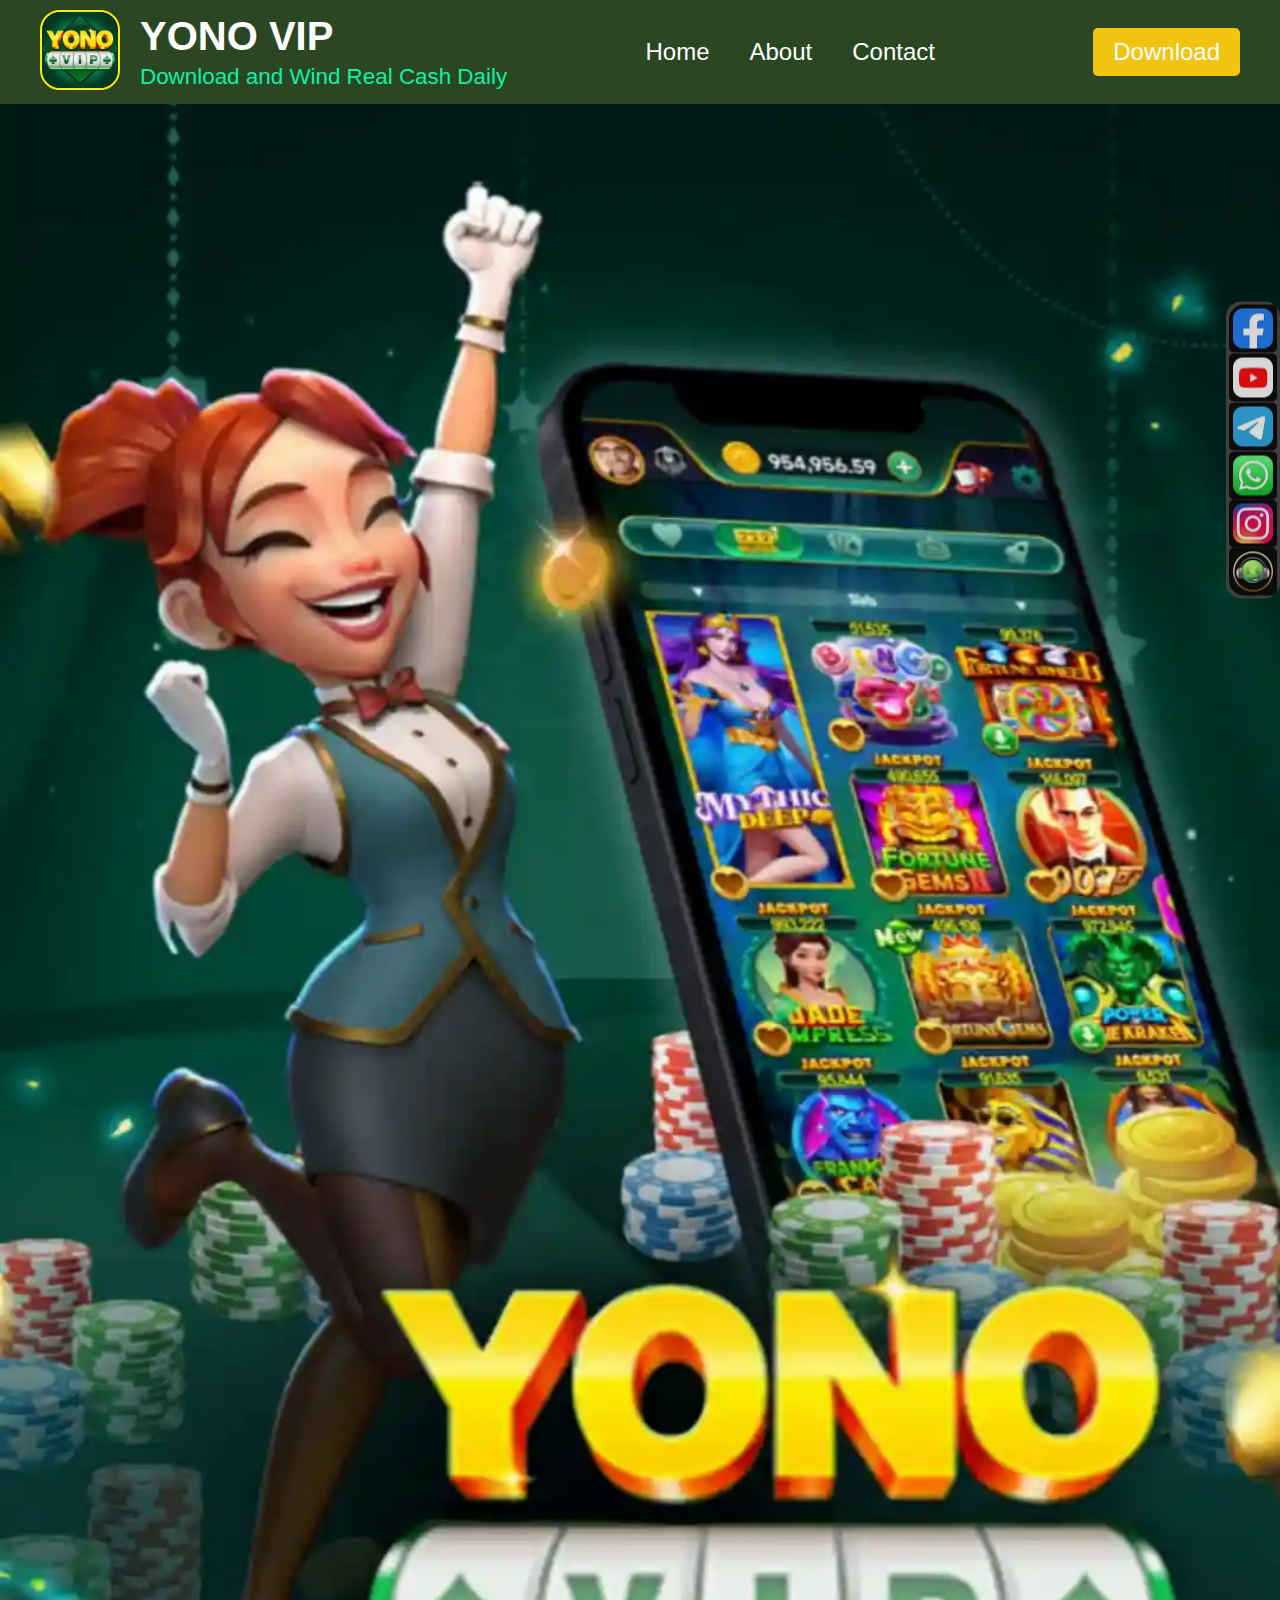
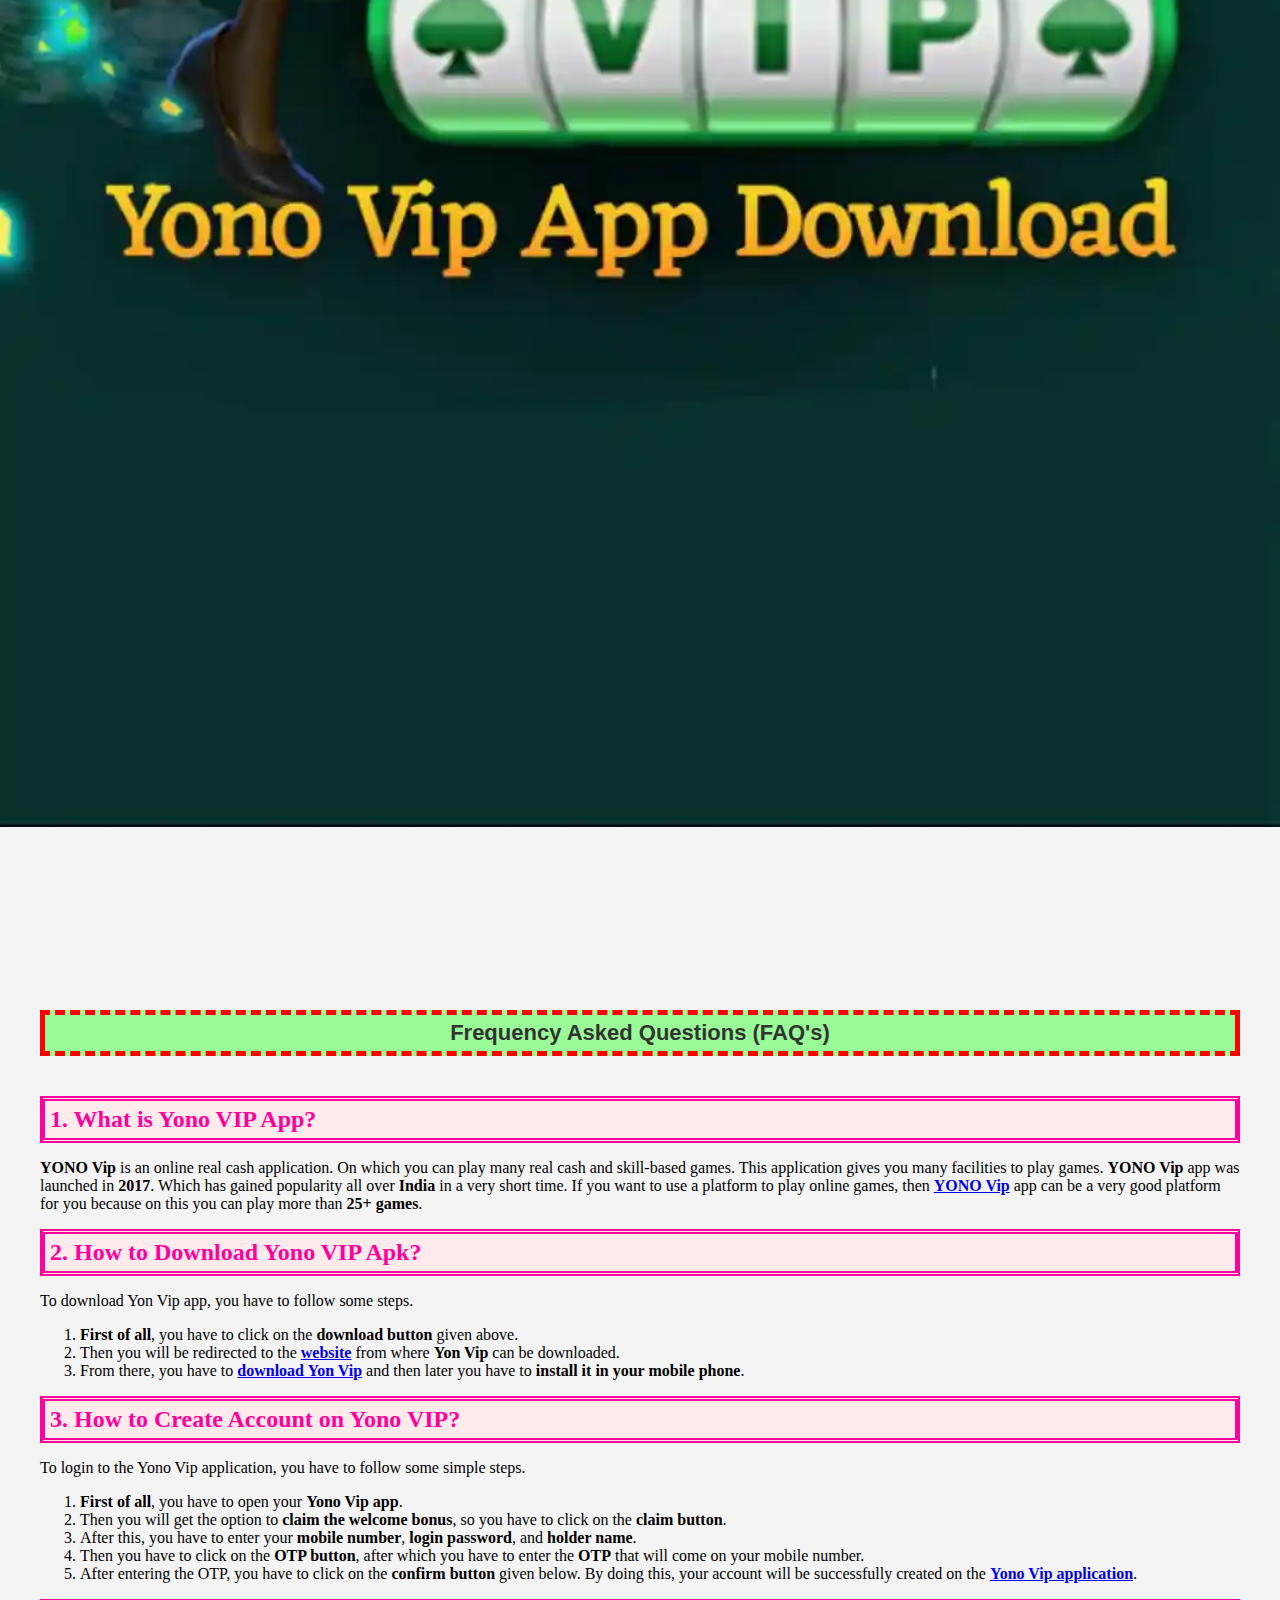
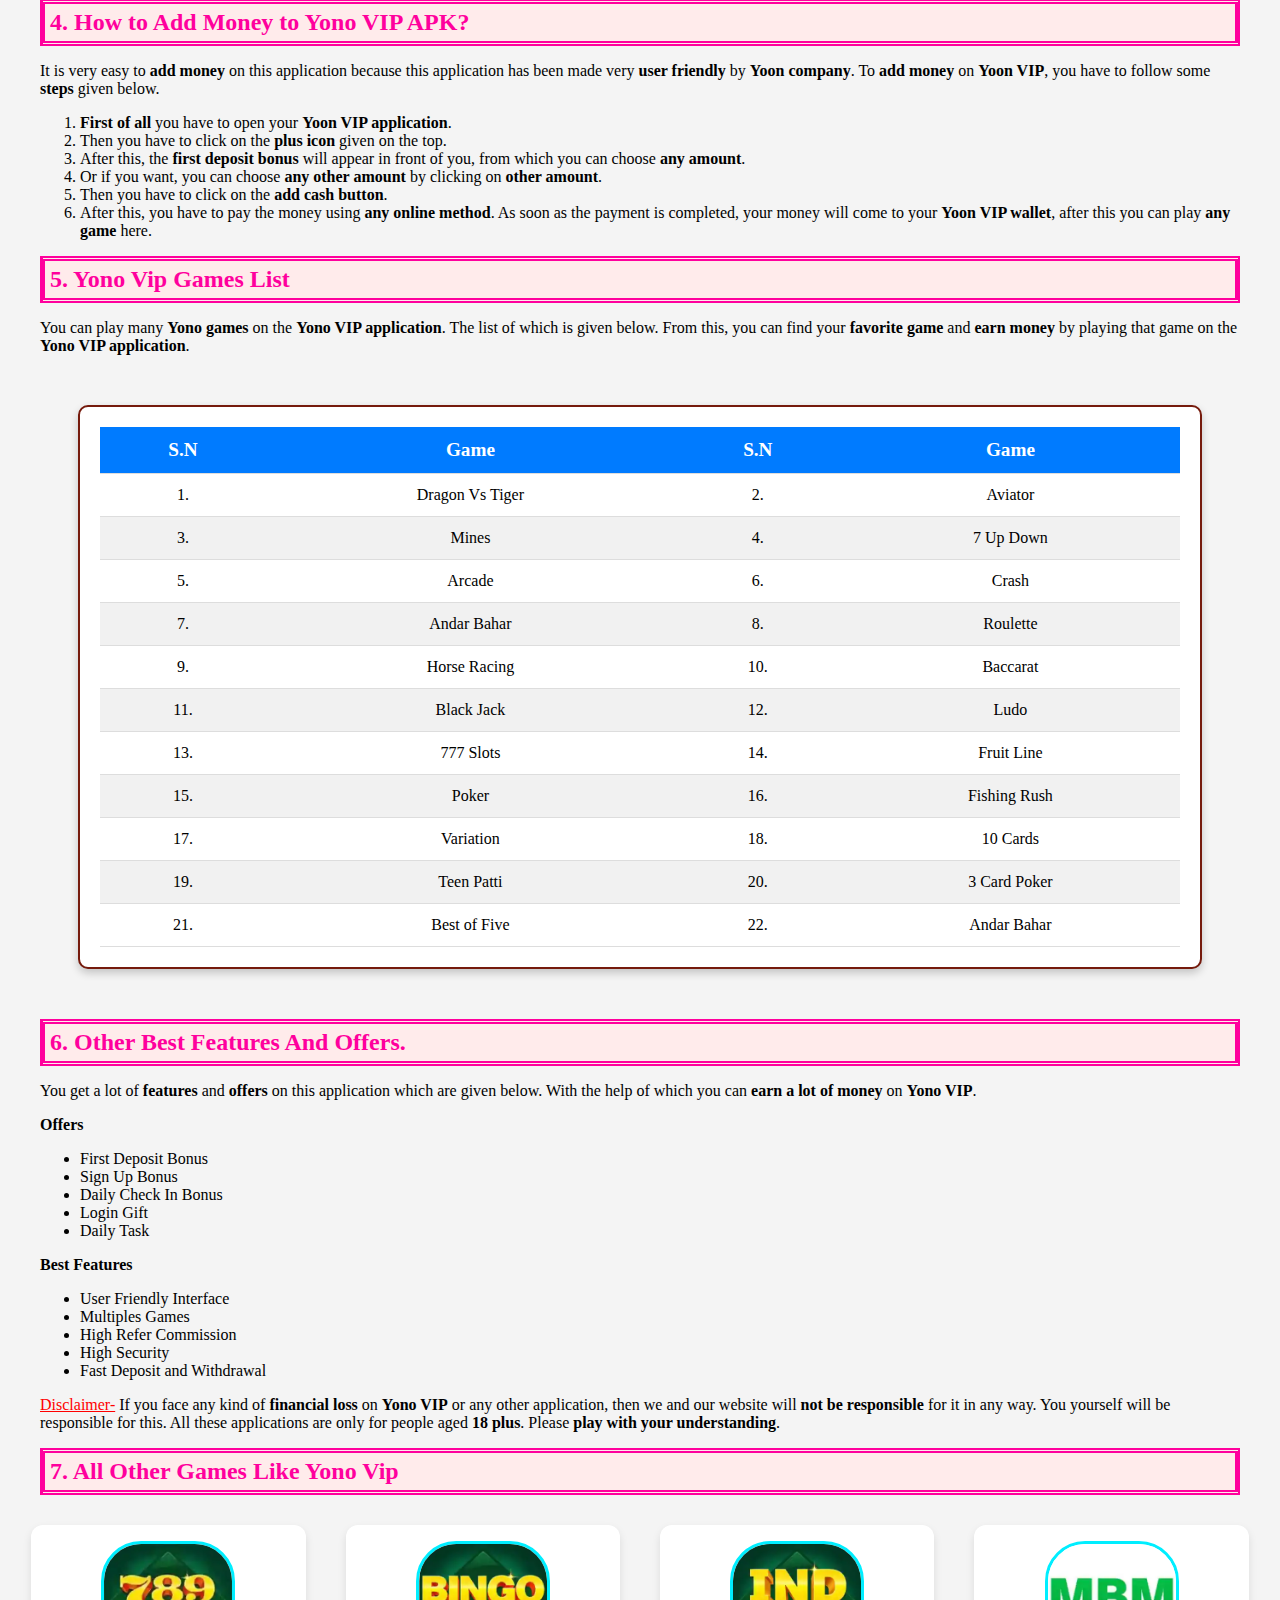
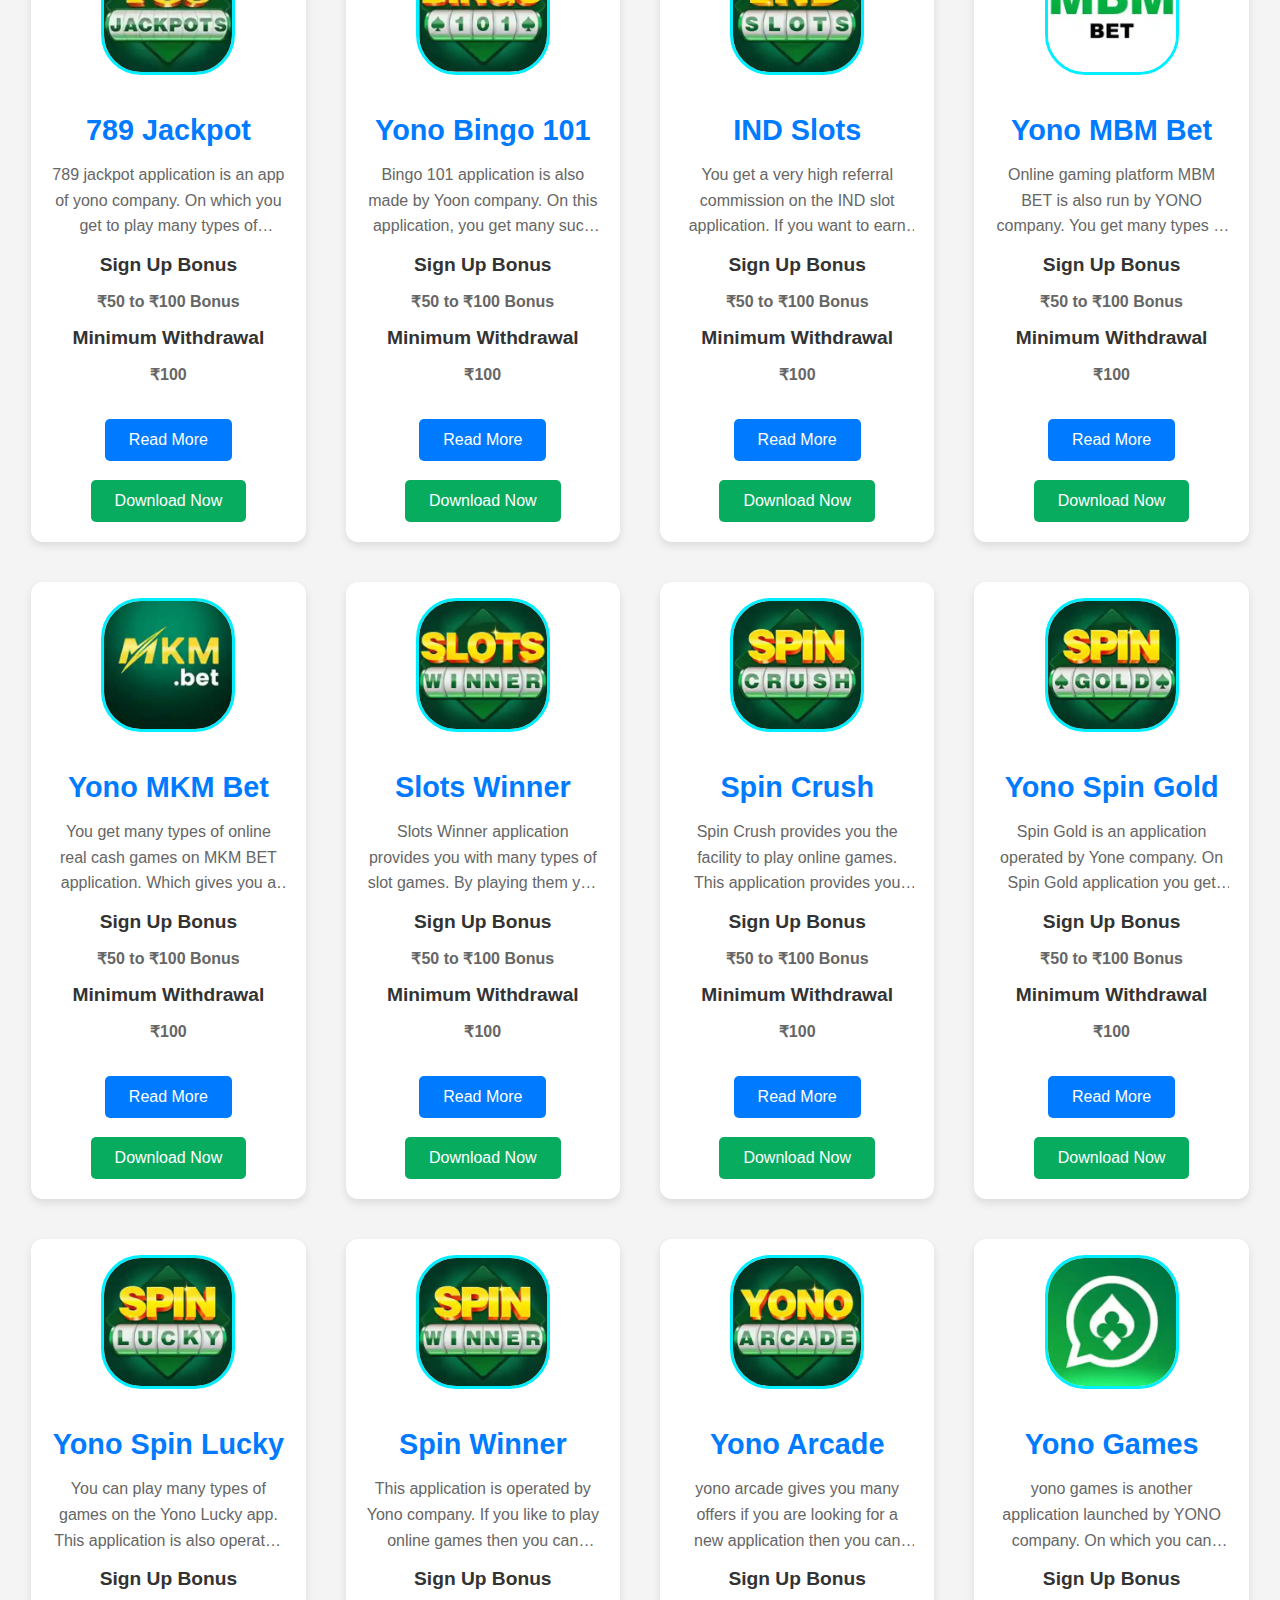
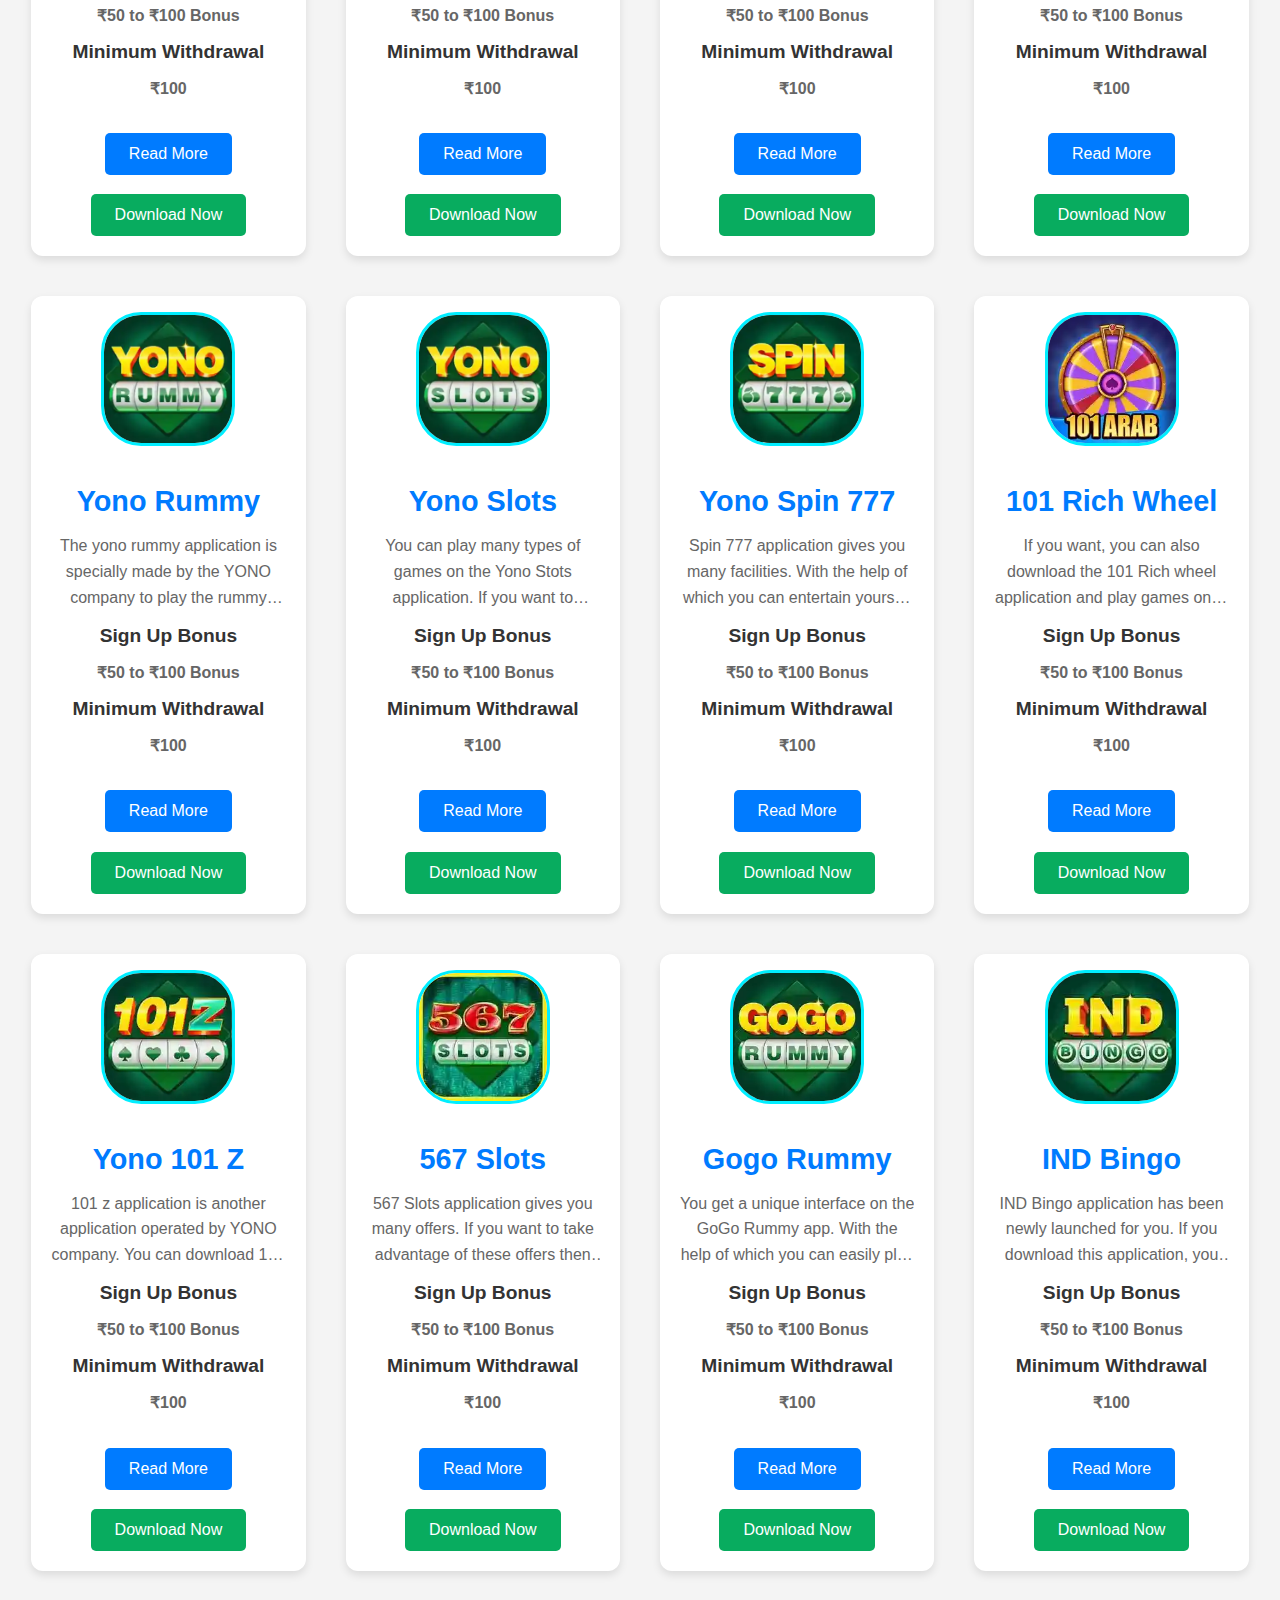
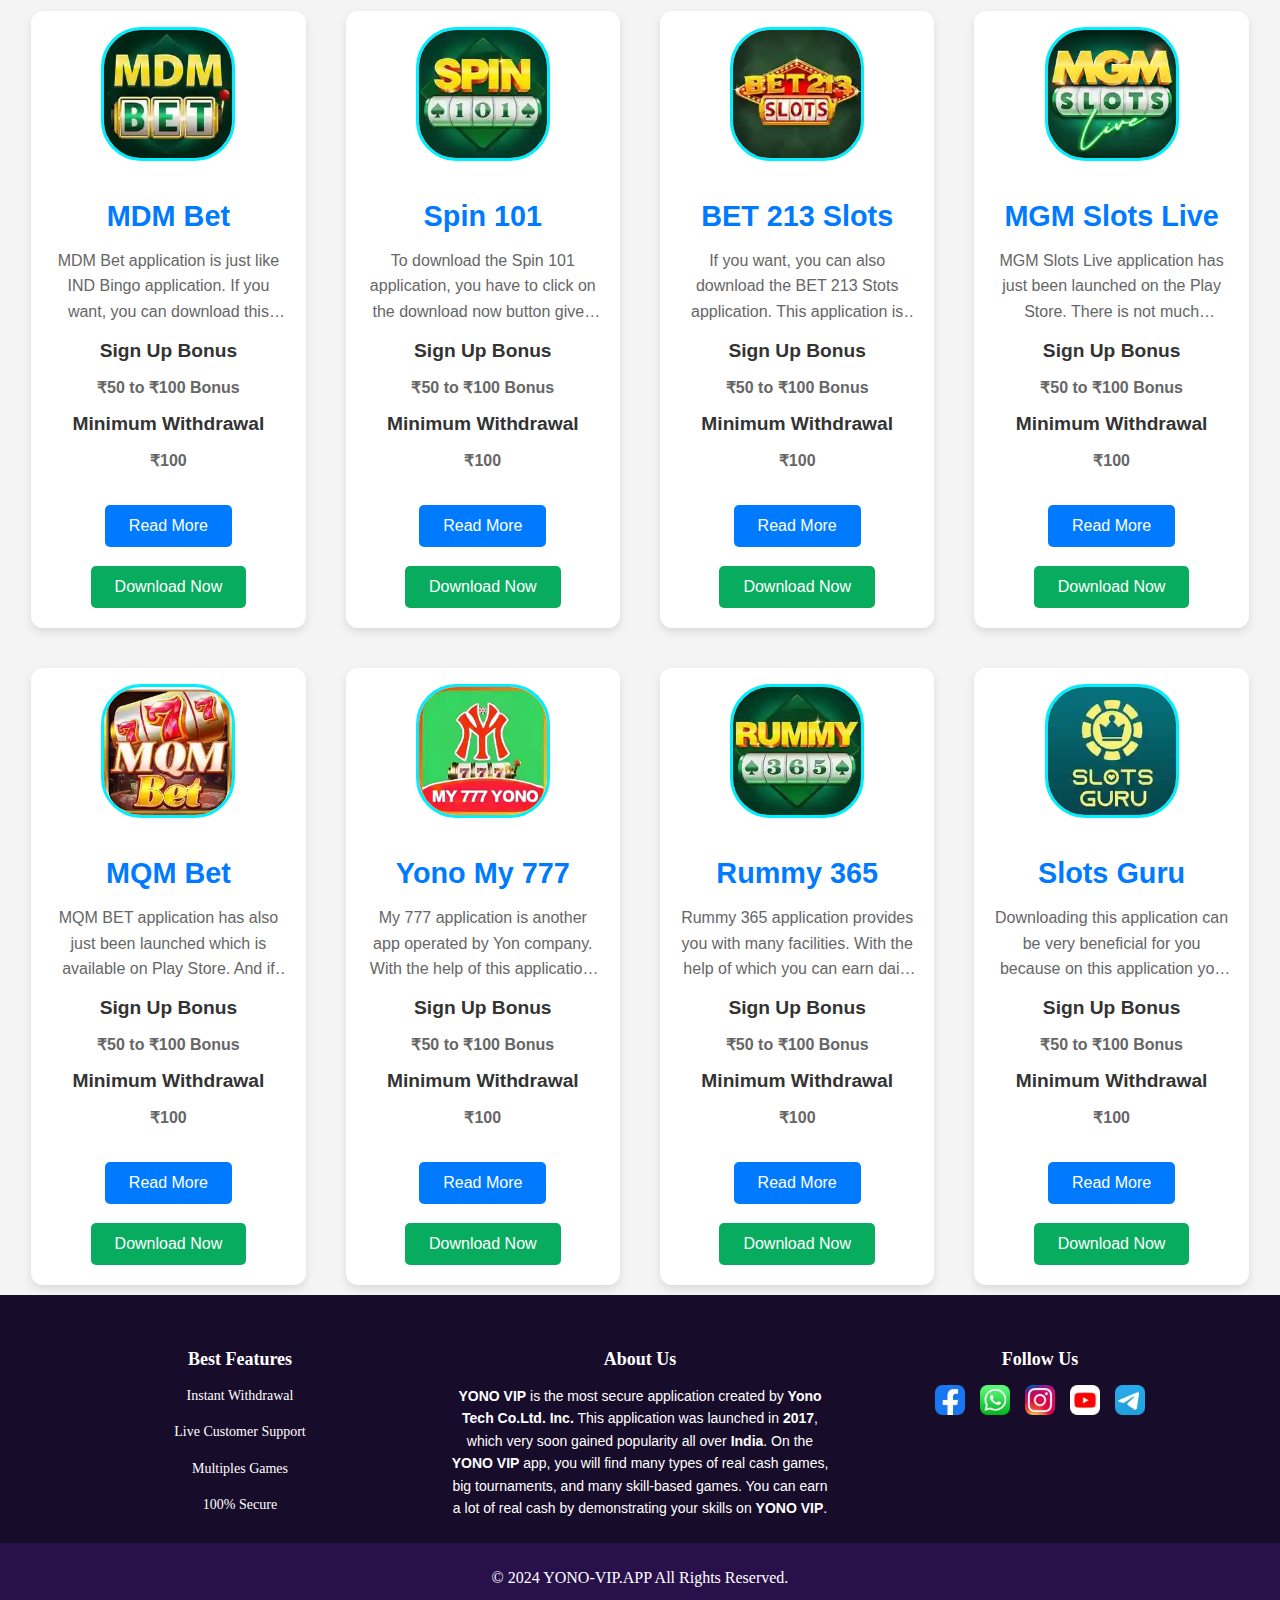
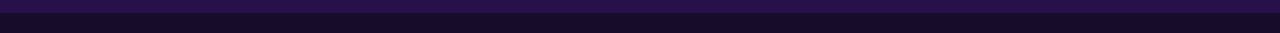
<file: Index.html>
<!DOCTYPE html>
<html lang="en">
<head>
    <meta charset="UTF-8">
    <meta name="viewport" content="width=device-width, initial-scale=1.0">
    <title>YONO VIP - Real Cash (New) Game for Android - Download</title>
    <meta name="keywords" content="Yono Vip, Yono Vip Download, Yono Vip Game, Yono Vip Game Download, YONo Vip Apk, Yono Vip Apk Download, Yono Vip App Downlaod">
    <meta name="description" content="YONO VIP is the most popular game in India. There are many games on Yono Vip Apk like Rummy, Teen Patti, Andar Bahar, Dragon Vs Tiger, Aviater, poker. Indian people use Yono VIP as the main platform to play games. Here you can play more than 25+ games.">
    <meta name="author" content="YONO VIP">
    <meta name="robots" content="index, follow">
    <meta name="language" content="en">
    <meta name="geo.region" content="IN">
    <meta name="geo.placename" content="India">

    <meta property="og:title" content="YONO VIP (New) Get ₹1100 Sing Up Bonus With Minimum Withdrawal ₹100 | Yono Vip">
    <meta property="og:description" content="Yono Vip Apk Download and Win 100% Real Cash. YONO Vip Sign Up Bonus is ₹1100. Download Now And Win Real Cash Daily">
    <meta property="og:image" content="Images/Main Image/yono vip.webp">
    <meta property="og:url" content="https://yono-vip.app/">

    <meta name="twitter:card" content="summary_large_image">
    <meta name="twitter:title" content="YONO VIP (New) Get ₹1100 Sing Up Bonus With Minimum Withdrawal ₹100 | Yono Vip">
    <meta name="twitter:description" content="Yono Vip Apk Download and Win 100% Real Cash. YONO Vip Sign Up Bonus is ₹1100. Download Now And Win Real Cash Daily">
    <meta name="twitter:image" content="Images/Main Image/yono vip.webp">
    
    <link rel="icon" type="image/webp" href="Images/Main Image/yono vip.webp">
    <link rel="canonical" href="https://yono-vip.app/">
    
    <!-- External CSS file link -->
    <link rel="stylesheet" href="styles.css">

    
    <!-- Google Site Verification -->
    <meta name="google-site-verification" content="Tin7jgO8Iankj8-pM3RXvmorYO8xKaQ34vveGok3oCU" />

    
</head>
<body>

    <main>
      <header>
        <div class="container">
            <div class="logo">
                <a href="Index.html"><img src="Images/Main Image/yono vip.webp" alt="Yono vip Apk Download"></a>
                <div class="app-info">
                    <h1>YONO VIP</h1>
                    <p>Download and Wind Real Cash Daily</p>
                </div>
            </div>
            <nav class="navbar">
                <ul>
                    <li><a href="Index.html">Home</a></li>
                    <li><a href="about.html">About</a></li>
                    <li><a href="contact.html">Contact</a></li>
                </ul>
            </nav>
            <a href="https://yonovipreferral.com/?code=9U8GGXX7NVT&t=1724167332" rel="nofollow" class="download-btn">Download</a>
        </div>
      </header>


    

   

    <div class="container2">
        <div class="title"><h2  style="border-style: dashed solid;
            height: auto;
            width: 100%;
            margin: auto;
            border-color: red;
            padding: 5px;
            display: inline-block;
            background-color: palegreen;
            border-width: 5px;
            box-sizing: border-box;font-size: 22px;"><strong>Frequency Asked Questions (FAQ's)</strong></h2>
        </div>

        <div class="responsive-container">
            <div class="content" style=" font-family: 'Georgia', serif;">
                <h2 class="heading">1. What is Yono VIP App?</h2>
                <p style="font-family: Georgia;"><strong>YONO Vip</strong> is an online real cash application. On which you can play many real cash and skill-based games. This application gives you many facilities to play games. <strong>YONO Vip</strong> app was launched in <strong>2017</strong>. Which has gained popularity all over <strong>India</strong> in a very short time. If you want to use a platform to play online games, then <strong><a href="https://teenpatticircle.in/" target="_blank">YONO Vip</a></strong> app can be a very good platform for you because on this you can play more than <strong>25+ games</strong>.</p>
                
                <h2 class="heading">2. How to Download Yono VIP Apk?</h2>
                <p>To download Yon Vip app, you have to follow some steps.</p>
                <ol>
                    <li><strong>First of all</strong>, you have to click on the <strong>download button</strong> given above.</li>
                    <li>Then you will be redirected to the <strong><a href="https://teenpattipakka.in/" target="_blank">website</a></strong> from where <strong>Yon Vip</strong> can be downloaded.</li>
                    <li>From there, you have to <strong><a href="https://allteenpattiapps.in/" target="_blank">download Yon Vip</a></strong> and then later you have to <strong>install it in your mobile phone</strong>.</li>
                </ol>
                
                <h2 class="heading">3. How to Create Account on Yono VIP?</h2>
                <p>To login to the Yono Vip application, you have to follow some simple steps.</p>
                <ol>
                    <li><strong>First of all</strong>, you have to open your <strong>Yono Vip app</strong>.</li>
                    <li>Then you will get the option to <strong>claim the welcome bonus</strong>, so you have to click on the <strong>claim button</strong>.</li>
                    <li>After this, you have to enter your <strong>mobile number</strong>, <strong>login password</strong>, and <strong>holder name</strong>.</li>
                    <li>Then you have to click on the <strong>OTP button</strong>, after which you have to enter the <strong>OTP</strong> that will come on your mobile number.</li>
                    <li>After entering the OTP, you have to click on the <strong>confirm button</strong> given below. By doing this, your account will be successfully created on the <strong><a href="https://rummy-guru.in/" target="_blank">Yono Vip application</a></strong>.</li>
                </ol>
                
                <h2 class="heading">4. How to Add Money to Yono VIP APK? </h2>
                <p>It is very easy to <strong>add money</strong> on this application because this application has been made very <strong>user friendly</strong> by <strong>Yoon company</strong>. To <strong>add money</strong> on <strong>Yoon VIP</strong>, you have to follow some <strong>steps</strong> given below.</p>
                <ol>
                    <li><strong>First of all</strong> you have to open your <strong>Yoon VIP application</strong>.</li>
                    <li>Then you have to click on the <strong>plus icon</strong> given on the top.</li>
                    <li>After this, the <strong>first deposit bonus</strong> will appear in front of you, from which you can choose <strong>any amount</strong>.</li>
                    <li>Or if you want, you can choose <strong>any other amount</strong> by clicking on <strong>other amount</strong>.</li>
                    <li>Then you have to click on the <strong>add cash button</strong>.</li>
                    <li>After this, you have to pay the money using <strong>any online method</strong>. As soon as the payment is completed, your money will come to your <strong>Yoon VIP wallet</strong>, after this you can play <strong>any game</strong> here.</li>
                </ol>
                

                <h2 class="heading">5. Yono Vip Games List</h2>
                <p>You can play many <strong>Yono games</strong> on the <strong>Yono VIP application</strong>. The list of which is given below. From this, you can find your <strong>favorite game</strong> and <strong>earn money</strong> by playing that game on the <strong>Yono VIP application</strong>.</p>

                <div class="main-table-container">
                    <table id="customers" alt="Spin Winner Game List">
                        <thead>
                            <tr class="header-row">
                                <th>S.N</th>
                                <th>Game</th>
                                <th>S.N</th>
                                <th>Game</th>
                            </tr>
                        </thead>
                        <tbody>
                            <tr>
                                <td>1.</td>
                                <td>Dragon Vs Tiger</td>
                                <td>2.</td>
                                <td>Aviator</td>
                            </tr>
                            <tr>
                                <td>3.</td>
                                <td>Mines</td>
                                <td>4.</td>
                                <td>7 Up Down</td>
                            </tr>
                            <tr>
                                <td>5.</td>
                                <td>Arcade</td>
                                <td>6.</td>
                                <td>Crash</td>
                            </tr>
                            <tr>
                                <td>7.</td>
                                <td>Andar Bahar</td>
                                <td>8.</td>
                                <td>Roulette</td>
                            </tr>
                            <tr>
                                <td>9.</td>
                                <td>Horse Racing</td>
                                <td>10.</td>
                                <td>Baccarat</td>
                            </tr>
                            <tr>
                                <td>11.</td>
                                <td>Black Jack</td>
                                <td>12.</td>
                                <td>Ludo</td>
                            </tr>
                            <tr>
                                <td>13.</td>
                                <td>777 Slots</td>
                                <td>14.</td>
                                <td>Fruit Line</td>
                            </tr>
                            <tr>
                                <td>15.</td>
                                <td>Poker</td>
                                <td>16.</td>
                                <td>Fishing Rush</td>
                            </tr>
                            <tr>
                                <td>17.</td>
                                <td>Variation</td>
                                <td>18.</td>
                                <td>10 Cards</td>
                            </tr>
                            <tr>
                                <td>19.</td>
                                <td>Teen Patti</td>
                                <td>20.</td>
                                <td>3 Card Poker</td>
                            </tr>
                            <tr>
                                <td>21.</td>
                                <td>Best of Five</td>
                                <td>22.</td>
                                <td>Andar Bahar</td>
                            </tr>
                        </tbody>
                    </table>
                </div> 


                <h2 class="heading">6. Other Best Features And Offers.</h2>
                <p>You get a lot of <strong>features</strong> and <strong>offers</strong> on this application which are given below. With the help of which you can <strong>earn a lot of money</strong> on <strong>Yono VIP</strong>.</p>

              <p><strong>Offers</strong></p>
                <ul>
                    <li>First Deposit Bonus</li>
                    <li>Sign Up Bonus</li>
                    <li>Daily Check In Bonus</li>
                    <li>Login Gift</li>
                    <li>Daily Task</li>
                </ul>
              <p><strong>Best Features</strong></p>
                <ul>
                    <li>User Friendly Interface</li>
                    <li>Multiples Games</li>
                    <li>High Refer Commission</li>
                    <li>High Security</li>
                    <li>Fast Deposit and Withdrawal</li>
                </ul>

                <p>
                   <span style="color: Red; text-decoration: underline;">Disclaimer-</span> If you face any kind of <strong>financial loss</strong> on <strong>Yono VIP</strong> or any other application, then we and our website will <strong>not be responsible</strong> for it in any way. You yourself will be responsible for this. All these applications are only for people aged <strong>18 plus</strong>. Please <strong>play with your understanding</strong>.
                </p>

                <h2 class="heading">7. All Other Games Like Yono Vip </h2>
            </div>
        </div>

    </main>

    <main>

       <section>
        <div class="card-grid">
            <!-- Card 1 -->
            <div class="card">
                <img src="Images/Yono All Apps/789 jackpot icon.webp" alt="Yono 789 Jackpot Apk Download">
                <div class="card-content">
                    <h3>789 Jackpot</h3>
                    <div class="expandable" id="expandable-content-1">789 jackpot application is an app of yono company. On which you get to play many types of games. You get many features on this application. If you want to play online games then you can download it.</div>
                    <div class="section">
                        <h4>Sign Up Bonus</h4>
                        <p class="sign-up-bonus">₹50 to ₹100 Bonus</p>
                    </div>
                    <div class="section">
                        <h4>Minimum Withdrawal</h4>
                        <p class="minimum-withdrawal">₹100</p>
                    </div>
                    <button class="btn" onclick="toggleContent('expandable-content-1', this)">Read More</button>
                    
                    <a href="https://789jackpotsagent.com/?code=S3MWX3P8YG8&t=1724550291
                    " rel="nofollow">
                       <button class="btn" style="background-color: rgb(8, 172, 95);">Download Now</button>
                    </a>
                </div>
            </div>
            <!-- Card 2 -->
            <div class="card">
                <img src="Images/Yono All Apps/bingo 101 icon.webp" alt="Yono Bingo 101 Apk Download">
                <div class="card-content">
                    <h3>Yono Bingo 101</h3>
                    <div class="expandable" id="expandable-content-2">Bingo 101 application is also made by Yoon company. On this application, you get many such features which you do not get on any other application of Yoon company. You can also earn a lot of money by using this application.</div>
                    <div class="section">
                        <h4>Sign Up Bonus</h4>
                        <p class="sign-up-bonus">₹50 to ₹100 Bonus</p>
                    </div>
                    <div class="section">
                        <h4>Minimum Withdrawal</h4>
                        <p class="minimum-withdrawal">₹100</p>
                    </div>
                    <button class="btn" onclick="toggleContent('expandable-content-2', this)">Read More</button>
                    
                    <a href="https://bingo101official.com?code=3WF78TK1817&t=1724763240" rel="nofollow">
                        <button class="btn" style="background-color: rgb(8, 172, 95);">Download Now</button>
                     </a>
                </div>
            </div>
            <!-- Card 3 -->
            <div class="card">
                <img src="Images/Yono All Apps/ind slots icon.webp" alt="Ind Slots Apk Download">
                <div class="card-content">
                    <h3>IND Slots</h3>
                    <div class="expandable" id="expandable-content-3">You get a very high referral commission on the IND slot application. If you want to earn money through referral then you can use this application. Here you get instant withdrawal</div>
                    <div class="section">
                        <h4>Sign Up Bonus</h4>
                        <p class="sign-up-bonus">₹50 to ₹100 Bonus</p>
                    </div>
                    <div class="section">
                        <h4>Minimum Withdrawal</h4>
                        <p class="minimum-withdrawal">₹100</p>
                    </div>
                    <button class="btn" onclick="toggleContent('expandable-content-3', this)">Read More</button>
                    
                    <a href="https://indslotsagent.com?code=T2QUA3HPEFG&t=1724763818" rel="nofollow">
                        <button class="btn" style="background-color: rgb(8, 172, 95);">Download Now</button>
                     </a>
                </div>
            </div>
            <!-- Card 4 -->
            <div class="card">
                <img src="Images/Yono All Apps/mbm bet.webp" alt="Yono Mbm Bet Apk Download">
                <div class="card-content">
                    <h3>Yono MBM Bet</h3>
                    <div class="expandable" id="expandable-content-4">Online gaming platform MBM BET is also run by YONO company. You get many types of games on the application. By playing them you can instantly withdraw the money you win.</div>
                    <div class="section">
                        <h4>Sign Up Bonus</h4>
                        <p class="sign-up-bonus">₹50 to ₹100 Bonus</p>
                    </div>
                    <div class="section">
                        <h4>Minimum Withdrawal</h4>
                        <p class="minimum-withdrawal">₹100</p>
                    </div>
                    <button class="btn" onclick="toggleContent('expandable-content-4', this)">Read More</button>
                    
                    <a href="https://www.mbmagent.bet?code=808BY2AF4GX&t=1724769910" rel="nofollow">
                        <button class="btn" style="background-color: rgb(8, 172, 95);">Download Now</button>
                     </a>
                </div>
            </div>

            <!-- Card 5 -->
            <div class="card">
                <img src="Images/Yono All Apps/mkm bet icon.webp" alt="Mkm Bet Apk Download">
                <div class="card-content">
                    <h3>Yono MKM Bet</h3>
                    <div class="expandable" id="expandable-content-5">You get many types of online real cash games on MKM BET application. Which gives you a chance to earn a lot of money. If you use this application, then you are also given many types of offers. Through which you can earn a lot of money.</div>
                    <div class="section">
                        <h4>Sign Up Bonus</h4>
                        <p class="sign-up-bonus">₹50 to ₹100 Bonus</p>
                    </div>
                    <div class="section">
                        <h4>Minimum Withdrawal</h4>
                        <p class="minimum-withdrawal">₹100</p>
                    </div>
                    <button class="btn" onclick="toggleContent('expandable-content-5', this)">Read More</button>
                    
                    <a href="https://mkmbet.app/?code=41SJC8SFNV4&t=1724768983" rel="nofollow">
                        <button class="btn" style="background-color: rgb(8, 172, 95);">Download Now</button>
                     </a>
                </div>
            </div>

            <!-- Card 6 -->
            <div class="card">
                <img src="Images/Yono All Apps/slots winner icon.webp" alt="Yono Slots Winner Apk Download">
                <div class="card-content">
                    <h3>Slots Winner</h3>
                    <div class="expandable" id="expandable-content-6">Slots Winner application provides you with many types of slot games. By playing them you can earn money along with online entertainment. This application gives you instant withdrawal.</div>
                    <div class="section">
                        <h4>Sign Up Bonus</h4>
                        <p class="sign-up-bonus">₹50 to ₹100 Bonus</p>
                    </div>
                    <div class="section">
                        <h4>Minimum Withdrawal</h4>
                        <p class="minimum-withdrawal">₹100</p>
                    </div>
                    <button class="btn" onclick="toggleContent('expandable-content-6', this)">Read More</button>
                    
                    <a href="https://slotswinneragent.in?code=K4EJAASLPUD&t=1724769575" rel="nofollow">
                        <button class="btn" style="background-color: rgb(8, 172, 95);">Download Now</button>
                     </a>
                </div>
            </div>

            <!-- Card 7 -->
            <div class="card">
                <img src="Images/Yono All Apps/spin crush icon.webp" alt="Spin Crush Apk Download">
                <div class="card-content">
                    <h3>Spin Crush</h3>
                    <div class="expandable" id="expandable-content-7">Spin Crush provides you the facility to play online games. This application provides you many types of real cash games. You can earn a lot by playing them. You keep getting many types of offers from time to time on this application.</div>
                    <div class="section">
                        <h4>Sign Up Bonus</h4>
                        <p class="sign-up-bonus">₹50 to ₹100 Bonus</p>
                    </div>
                    <div class="section">
                        <h4>Minimum Withdrawal</h4>
                        <p class="minimum-withdrawal">₹100</p>
                    </div>
                    <button class="btn" onclick="toggleContent('expandable-content-7', this)">Read More</button>
                    
                    <a href="https://spincrushagent.com?code=3D7A3SJZ8AW&t=1724550761" rel="nofollow">
                        <button class="btn" style="background-color: rgb(8, 172, 95);">Download Now</button>
                     </a>
                </div>
            </div>

            <!-- Card 8 -->
            <div class="card">
                <img src="Images/Yono All Apps/spin gold icon.webp" alt="Yono Spin Gold Apk Download">
                <div class="card-content">
                    <h3>Yono Spin Gold</h3>
                    <div class="expandable" id="expandable-content-8">Spin Gold is an application operated by Yone company. On Spin Gold application you get new offers and new games to play. With the help of which you can entertain yourself online and earn money.</div>
                    <div class="section">
                        <h4>Sign Up Bonus</h4>
                        <p class="sign-up-bonus">₹50 to ₹100 Bonus</p>
                    </div>
                    <div class="section">
                        <h4>Minimum Withdrawal</h4>
                        <p class="minimum-withdrawal">₹100</p>
                    </div>
                    <button class="btn" onclick="toggleContent('expandable-content-8', this)">Read More</button>
                    
                    <a href="https://spingoldvipagent.net/?code=HLTBTZVYSHG&t=1724763932" rel="nofollow">
                        <button class="btn" style="background-color: rgb(8, 172, 95);">Download Now</button>
                     </a>
                </div>
            </div>

            <!-- Card 9 -->
            <div class="card">
                <img src="Images/Yono All Apps/spin lucky icon.webp" alt="Yono Spin lucky Apk Download">
                <div class="card-content">
                    <h3>Yono Spin Lucky</h3>
                    <div class="expandable" id="expandable-content-9">You can play many types of games on the Yono Lucky app. This application is also operated by the Yono company. If you want, you can use this application to play online games. This application keeps updating its users from time to time, so you do not have any security related issue on this application.</div>
                    <div class="section">
                        <h4>Sign Up Bonus</h4>
                        <p class="sign-up-bonus">₹50 to ₹100 Bonus</p>
                    </div>
                    <div class="section">
                        <h4>Minimum Withdrawal</h4>
                        <p class="minimum-withdrawal">₹100</p>
                    </div>
                    <button class="btn" onclick="toggleContent('expandable-content-9', this)">Read More</button>
                    
                    <a href="https://spinlucky44.com?code=S3ML69DLQH2&t=1724762722" rel="nofollow">
                        <button class="btn" style="background-color: rgb(8, 172, 95);">Download Now</button>
                     </a>
                </div>
            </div>

            <!-- Card 10 -->
            <div class="card">
                <img src="Images/Yono All Apps/spin winner icon.webp" alt="Yono Spin Winner Apk Download">
                <div class="card-content">
                    <h3>Spin Winner</h3>
                    <div class="expandable" id="expandable-content-10">This application is operated by Yono company. If you like to play online games then you can download Spin Winner application and use it to play online games because this application gives you spin withdrawal as well as new offers.</div>
                    <div class="section">
                        <h4>Sign Up Bonus</h4>
                        <p class="sign-up-bonus">₹50 to ₹100 Bonus</p>
                    </div>
                    <div class="section">
                        <h4>Minimum Withdrawal</h4>
                        <p class="minimum-withdrawal">₹100</p>
                    </div>
                    <button class="btn" onclick="toggleContent('expandable-content-10', this)">Read More</button>
                    
                    <a href="https://spinwinneragents1.com?code=QVTKCD9BBJV&t=1724769763" rel="nofollow">
                        <button class="btn" style="background-color: rgb(8, 172, 95);">Download Now</button>
                     </a>
                </div>
            </div>

            <!-- Card 11 -->
            <div class="card">
                <img src="Images/Yono All Apps/yono arcade icon.webp" alt="Yono Arcade Apk Download">
                <div class="card-content">
                    <h3>Yono Arcade</h3>
                    <div class="expandable" id="expandable-content-11">yono arcade gives you many offers if you are looking for a new application then you can download yono arcade because you get huge signup bonus on this application</div>
                    <div class="section">
                        <h4>Sign Up Bonus</h4>
                        <p class="sign-up-bonus">₹50 to ₹100 Bonus</p>
                    </div>
                    <div class="section">
                        <h4>Minimum Withdrawal</h4>
                        <p class="minimum-withdrawal">₹100</p>
                    </div>
                    <button class="btn" onclick="toggleContent('expandable-content-11', this)">Read More</button>
                    
                    <a href="https://yonoarcadeapp.com?code=F55XQY8YNLC&t=1724769999" rel="nofollow">
                        <button class="btn" style="background-color: rgb(8, 172, 95);">Download Now</button>
                     </a>
                </div>
            </div>

            <!-- Card 12 -->
            <div class="card">
                <img src="Images/Yono All Apps/yono games icon.webp" alt="Yono Games Apk Download">
                <div class="card-content">
                    <h3>Yono Games</h3>
                    <div class="expandable" id="expandable-content-12">yono games is another application launched by YONO company. On which you can earn by playing many games. You can easily download this application by clicking on the download now button.</div>
                    <div class="section">
                        <h4>Sign Up Bonus</h4>
                        <p class="sign-up-bonus">₹50 to ₹100 Bonus</p>
                    </div>
                    <div class="section">
                        <h4>Minimum Withdrawal</h4>
                        <p class="minimum-withdrawal">₹100</p>
                    </div>
                    <button class="btn" onclick="toggleContent('expandable-content-12', this)">Read More</button>
                    
                    <a href="https://yonogamesearn.com?code=GK1JVC6T4QE&t=1724742016" rel="nofollow">
                        <button class="btn" style="background-color: rgb(8, 172, 95);">Download Now</button>
                     </a>
                </div>
            </div>


            <!-- Card 13 -->
            <div class="card">
                <img src="Images/Yono All Apps/yono rummy icon.webp" alt="Yono Rummy Apk Downlaod">
                <div class="card-content">
                    <h3>Yono Rummy</h3>
                    <div class="expandable" id="expandable-content-13">The yono rummy application is specially made by the YONO company to play the rummy game. But apart from the rummy game, there are many other games available on this application which you can play.</div>
                    <div class="section">
                        <h4>Sign Up Bonus</h4>
                        <p class="sign-up-bonus">₹50 to ₹100 Bonus</p>
                    </div>
                    <div class="section">
                        <h4>Minimum Withdrawal</h4>
                        <p class="minimum-withdrawal">₹100</p>
                    </div>
                    <button class="btn" onclick="toggleContent('expandable-content-13', this)">Read More</button>
                    
                    <a href="https://download.yonoapk.com?code=VIP1KUJLJJX&t=1724740739" rel="nofollow">
                        <button class="btn" style="background-color: rgb(8, 172, 95);">Download Now</button>
                     </a>
                </div>
            </div>


            <!-- Card 14 -->
            <div class="card">
                <img src="Images/Yono All Apps/yono slots icon.webp" alt="Yono Slots Apk Download">
                <div class="card-content">
                    <h3>Yono Slots</h3>
                    <div class="expandable" id="expandable-content-14">You can play many types of games on the Yono Stots application. If you want to download this application, you can download it from the Download Now button. On downloading this application, you get a very good sign up bonus.</div>
                    <div class="section">
                        <h4>Sign Up Bonus</h4>
                        <p class="sign-up-bonus">₹50 to ₹100 Bonus</p>
                    </div>
                    <div class="section">
                        <h4>Minimum Withdrawal</h4>
                        <p class="minimum-withdrawal">₹100</p>
                    </div>
                    <button class="btn" onclick="toggleContent('expandable-content-14', this)">Read More</button>
                    
                    <a href="https://www.yonoslotsa.com?code=59YVT6PAM3Y&t=1724549871" rel="nofollow">
                        <button class="btn" style="background-color: rgb(8, 172, 95);">Download Now</button>
                     </a>
                </div>
            </div>


            <!-- Card 15 -->
            <div class="card">
                <img src="Images/Yono All Apps/yono spin 777 icon.webp " alt="Yono Spin 777 Apk Download">
                <div class="card-content">
                    <h3>Yono Spin 777</h3>
                    <div class="expandable" id="expandable-content-15">Spin 777 application gives you many facilities. With the help of which you can entertain yourself and earn money by playing online games. You can download this application by clicking on the download now button.</div>
                    <div class="section">
                        <h4>Sign Up Bonus</h4>
                        <p class="sign-up-bonus">₹50 to ₹100 Bonus</p>
                    </div>
                    <div class="section">
                        <h4>Minimum Withdrawal</h4>
                        <p class="minimum-withdrawal">₹100</p>
                    </div>
                    <button class="btn" onclick="toggleContent('expandable-content-15', this)">Read More</button>
                    
                    <a href="https://spin777.win?code=YLWB61MYRQC&t=1724763656
                    " rel="nofollow">
                        <button class="btn" style="background-color: rgb(8, 172, 95);">Download Now</button>
                     </a>
                </div>
            </div>


            <!-- Card 16 -->
            <div class="card">
                <img src="Images/Yono All Apps/101-rich-wheel-apk-icon.webp" alt="101 rich Wheel Apk Download">
                <div class="card-content">
                    <h3>101 Rich Wheel</h3>
                    <div class="expandable" id="expandable-content-16">If you want, you can also download the 101 Rich wheel application and play games on it. This application gives you many new offers.</div>
                    <div class="section">
                        <h4>Sign Up Bonus</h4>
                        <p class="sign-up-bonus">₹50 to ₹100 Bonus</p>
                    </div>
                    <div class="section">
                        <h4>Minimum Withdrawal</h4>
                        <p class="minimum-withdrawal">₹100</p>
                    </div>
                    <button class="btn" onclick="toggleContent('expandable-content-16', this)">Read More</button>
                    
                    <a href="https://789jackpotsagent.com/?code=S3MWX3P8YG8&t=1724550291" rel="nofollow">
                        <button class="btn" style="background-color: rgb(8, 172, 95);">Download Now</button>
                     </a>
                </div>
            </div>

            <!-- Card 17 -->
            <div class="card">
                <img src="Images/Yono All Apps/101-z-apk-icon.webp" alt="Yono 101 Z Apk Download">
                <div class="card-content">
                    <h3>Yono 101 Z</h3>
                    <div class="expandable" id="expandable-content-17">101 z application is another application operated by YONO company. You can download 101 Z application by clicking on the download now button given below. And you can enjoy by playing games on this application.</div>
                    <div class="section">
                        <h4>Sign Up Bonus</h4>
                        <p class="sign-up-bonus">₹50 to ₹100 Bonus</p>
                    </div>
                    <div class="section">
                        <h4>Minimum Withdrawal</h4>
                        <p class="minimum-withdrawal">₹100</p>
                    </div>
                    <button class="btn" onclick="toggleContent('expandable-content-17', this)">Read More</button>
                    
                    <a href="https://101z3.com?code=398TX2XW4H8&t=1724146714" rel="nofollow">
                        <button class="btn" style="background-color: rgb(8, 172, 95);">Download Now</button>
                     </a>
                </div>
            </div>


            <!-- Card 18 -->
            <div class="card">
                <img src="Images/Yono All Apps/567-Slots-apk-icon.webp" alt="App 4 Image">
                <div class="card-content">
                    <h3>567 Slots</h3>
                    <div class="expandable" id="expandable-content-18">567 Slots application gives you many offers. If you want to take advantage of these offers then you can download this application by clicking on the download button given below.</div>
                    <div class="section">
                        <h4>Sign Up Bonus</h4>
                        <p class="sign-up-bonus">₹50 to ₹100 Bonus</p>
                    </div>
                    <div class="section">
                        <h4>Minimum Withdrawal</h4>
                        <p class="minimum-withdrawal">₹100</p>
                    </div>
                    <button class="btn" onclick="toggleContent('expandable-content-18', this)">Read More</button>
                    
                    <a href="https://567slotsagent.com?code=4NYT69QD6W5&t=1724166131" rel="nofollow">
                        <button class="btn" style="background-color: rgb(8, 172, 95);">Download Now</button>
                     </a>
                </div>
            </div>


            <!-- Card 19 -->
            <div class="card">
                <img src="Images/Yono All Apps/gogo-rummy-apk-icon.webp" alt="Yono Gogo Rummy Apk Download">
                <div class="card-content">
                    <h3>Gogo Rummy</h3>
                    <div class="expandable" id="expandable-content-19">You get a unique interface on the GoGo Rummy app. With the help of which you can easily play any game on this application. And if you have even a little knowledge of this game, then you can earn a lot by playing that game.</div>
                    <div class="section">
                        <h4>Sign Up Bonus</h4>
                        <p class="sign-up-bonus">₹50 to ₹100 Bonus</p>
                    </div>
                    <div class="section">
                        <h4>Minimum Withdrawal</h4>
                        <p class="minimum-withdrawal">₹100</p>
                    </div>
                    <button class="btn" onclick="toggleContent('expandable-content-19', this)">Read More</button>
                    
                    <a href="https://gogorummy4.com?code=V4USRKQSNQN&t=1724166283" rel="nofollow">
                        <button class="btn" style="background-color: rgb(8, 172, 95);">Download Now</button>
                     </a>
                </div>
            </div>

            <!-- Card 20 -->
            <div class="card">
                <img src="Images/Yono All Apps/ind-bingo-apk-icon.webp" alt="Ind Bingo Apk Download">
                <div class="card-content">
                    <h3>IND Bingo</h3>
                    <div class="expandable" id="expandable-content-20">IND Bingo application has been newly launched for you. If you download this application, you will get a huge Sign Up Bonus. You can download it from the Download Now button given below.</div>
                    <div class="section">
                        <h4>Sign Up Bonus</h4>
                        <p class="sign-up-bonus">₹50 to ₹100 Bonus</p>
                    </div>
                    <div class="section">
                        <h4>Minimum Withdrawal</h4>
                        <p class="minimum-withdrawal">₹100</p>
                    </div>
                    <button class="btn" onclick="toggleContent('expandable-content-20', this)">Read More</button>
                    
                    <a href="https://www.indbingo1.com?code=R9A77GAP6QT&t=1724144888" rel="nofollow">
                        <button class="btn" style="background-color: rgb(8, 172, 95);">Download Now</button>
                     </a>
                </div>
            </div>


            <!-- Card 21 -->
            <div class="card">
                <img src="Images/Yono All Apps/mdm-bet-apk-icon.webp" alt="Mdm Bet Apk Downlaod">
                <div class="card-content">
                    <h3>MDM Bet</h3>
                    <div class="expandable" id="expandable-content-21">MDM Bet application is just like IND Bingo application. If you want, you can download this application. You get various types of offers on this application. With the help of which you can earn daily.</div>
                    <div class="section">
                        <h4>Sign Up Bonus</h4>
                        <p class="sign-up-bonus">₹50 to ₹100 Bonus</p>
                    </div>
                    <div class="section">
                        <h4>Minimum Withdrawal</h4>
                        <p class="minimum-withdrawal">₹100</p>
                    </div>
                    <button class="btn" onclick="toggleContent('expandable-content-21', this)">Read More</button>
                    
                    <a href="https://mdmbet.app/?code=0G7YFJBG6SS&t=1724167206" rel="nofollow">
                        <button class="btn" style="background-color: rgb(8, 172, 95);">Download Now</button>
                     </a>
                </div>
            </div>


            <!-- Card 22 -->
            <div class="card">
                <img src="Images/Yono All Apps/spin-101-apk-icon.webp" alt="Spin 101 Apk Download">
                <div class="card-content">
                    <h3>Spin 101</h3>
                    <div class="expandable" id="expandable-content-22">To download the Spin 101 application, you have to click on the download now button given below. Apart from daily bonus, you get many types of offers on this application.</div>
                    <div class="section">
                        <h4>Sign Up Bonus</h4>
                        <p class="sign-up-bonus">₹50 to ₹100 Bonus</p>
                    </div>
                    <div class="section">
                        <h4>Minimum Withdrawal</h4>
                        <p class="minimum-withdrawal">₹100</p>
                    </div>
                    <button class="btn" onclick="toggleContent('expandable-content-22', this)">Read More</button>
                    
                    <a href="https://spin101.app?code=P4CF3H9ESZX&t=1724125100" rel="nofollow">
                        <button class="btn" style="background-color: rgb(8, 172, 95);">Download Now</button>
                     </a>
                </div>
            </div>


            <!-- Card 23 -->
            <div class="card">
                <img src="Images/Yono All Apps/BET-213-Slots-APK-icon.webp" alt="Bet 213 Slots">
                <div class="card-content">
                    <h3>BET 213 Slots</h3>
                    <div class="expandable" id="expandable-content-23">If you want, you can also download the BET 213 Stots application. This application is operated by YONO company. On this application, you will get to play various new games. With the help of which you can earn daily</div>
                    <div class="section">
                        <h4>Sign Up Bonus</h4>
                        <p class="sign-up-bonus">₹50 to ₹100 Bonus</p>
                    </div>
                    <div class="section">
                        <h4>Minimum Withdrawal</h4>
                        <p class="minimum-withdrawal">₹100</p>
                    </div>
                    <button class="btn" onclick="toggleContent('expandable-content-23', this)">Read More</button>
                    
                    <a href="https://bet213app.com?code=2QTZ4Z4S14K&t=1724129810"rel="nofollow">
                        <button class="btn" style="background-color: rgb(8, 172, 95);">Download Now</button>
                     </a>
                </div>
            </div>


            <!-- Card 24 -->
            <div class="card">
                <img src="Images/Yono All Apps/mgm-slots-live-apk-icon.webp" alt="Mgm Slots Apk Download">
                <div class="card-content">
                    <h3>MGM Slots Live</h3>
                    <div class="expandable" id="expandable-content-24">MGM Slots Live application has just been launched on the Play Store. There is not much information available about this application. But if you like to play games then you can also download this application and play the game.</div>
                    <div class="section">
                        <h4>Sign Up Bonus</h4>
                        <p class="sign-up-bonus">₹50 to ₹100 Bonus</p>
                    </div>
                    <div class="section">
                        <h4>Minimum Withdrawal</h4>
                        <p class="minimum-withdrawal">₹100</p>
                    </div>
                    <button class="btn" onclick="toggleContent('expandable-content-24', this)">Read More</button>
                    
                    <a href="https://bet213app.com?code=2QTZ4Z4S14K&t=1724129810" rel="nofollow">
                        <button class="btn" style="background-color: rgb(8, 172, 95);">Download Now</button>
                     </a>
                </div>
            </div>


            <!-- Card 25 -->
            <div class="card">
                <img src="Images/Yono All Apps/mqm-bet-apk-icon.webp" alt="Mqm Bet Apk Download">
                <div class="card-content">
                    <h3>MQM Bet</h3>
                    <div class="expandable" id="expandable-content-25">MQM BET application has also just been launched which is available on Play Store. And if you download it, you will get a huge sign up bonus. To download this application, you have to click on the download now button given below.</div>
                    <div class="section">
                        <h4>Sign Up Bonus</h4>
                        <p class="sign-up-bonus">₹50 to ₹100 Bonus</p>
                    </div>
                    <div class="section">
                        <h4>Minimum Withdrawal</h4>
                        <p class="minimum-withdrawal">₹100</p>
                    </div>
                    <button class="btn" onclick="toggleContent('expandable-content-25', this)">Read More</button>
                    
                    <a href="https://share.mqmbet3.com?pid=316871332" rel="nofollow">
                        <button class="btn" style="background-color: rgb(8, 172, 95);">Download Now</button>
                     </a>
                </div>
            </div>


            <!-- Card 26 -->
            <div class="card">
                <img src="Images/Yono All Apps/my-777-yono-apk-icon.webp" alt="Yono My 777 Apk Download">
                <div class="card-content">
                    <h3>Yono My 777</h3>
                    <div class="expandable" id="expandable-content-26">My 777 application is another app operated by Yon company. With the help of this application, you can play games daily at home. And if you want to download this application, then you can easily download it from the download now button.</div>
                    <div class="section">
                        <h4>Sign Up Bonus</h4>
                        <p class="sign-up-bonus">₹50 to ₹100 Bonus</p>
                    </div>
                    <div class="section">
                        <h4>Minimum Withdrawal</h4>
                        <p class="minimum-withdrawal">₹100</p>
                    </div>
                    <button class="btn" onclick="toggleContent('expandable-content-26', this)">Read More</button>
                    
                    <a href="https://www.my777.app?code=WF186PE46L5&t=1724129547" rel="nofollow">
                        <button class="btn" style="background-color: rgb(8, 172, 95);">Download Now</button>
                     </a>
                </div>
            </div>


            <!-- Card 27 -->
            <div class="card">
                <img src="Images/Yono All Apps/rummy-365-apk-icon.webp" alt="Rummy 365 Apk Download">
                <div class="card-content">
                    <h3>Rummy 365</h3>
                    <div class="expandable" id="expandable-content-27">Rummy 365 application provides you with many facilities. With the help of which you can earn daily and on this application you are given new tasks from time to time. By completing them you can earn a lot.</div>
                    <div class="section">
                        <h4>Sign Up Bonus</h4>
                        <p class="sign-up-bonus">₹50 to ₹100 Bonus</p>
                    </div>
                    <div class="section">
                        <h4>Minimum Withdrawal</h4>
                        <p class="minimum-withdrawal">₹100</p>
                    </div>
                    <button class="btn" onclick="toggleContent('expandable-content-27', this)">Read More</button>
                    
                    <a href="https://rummy36509.in?code=YAZDE3PKW1Q&t=1724146288
                    " rel="nofollow">
                        <button class="btn" style="background-color: rgb(8, 172, 95);">Download Now</button>
                     </a>
                </div>
            </div>

            <!-- Card 28 -->
            <div class="card">
                <img src="Images/Yono All Apps/slots-guru-apk-icon.webp" alt="Slots Guru Apk Download">
                <div class="card-content">
                    <h3>Slots Guru</h3>
                    <div class="expandable" id="expandable-content-28">Downloading this application can be very beneficial for you because on this application you get a sign up bonus of ₹ 50 to ₹ 100. If you want, you can download this application by clicking on the download button.</div>
                    <div class="section">
                        <h4>Sign Up Bonus</h4>
                        <p class="sign-up-bonus">₹50 to ₹100 Bonus</p>
                    </div>
                    <div class="section">
                        <h4>Minimum Withdrawal</h4>
                        <p class="minimum-withdrawal">₹100</p>
                    </div>
                    <button class="btn" onclick="toggleContent('expandable-content-28', this)">Read More</button>
                    
                    <a href="https://m.slotsgurupro.com/sharesg/share.html?ic=36952801" rel="nofollow">
                        <button class="btn" style="background-color: rgb(8, 172, 95);">Download Now</button>
                     </a>
                </div>
            </div>

            
            <!-- Add more cards as needed -->
        </div>
    </div>


    <div class="icon-container">
        <ul>
            <li>
                <a href="https://www.facebook.com/yonovipofficial" target="_blank">
                    <div class="icon-box" style="border-top-left-radius: 15px;">
                        <img src="Images/Main Image/facebook icon.webp" alt="Facebook Icon">
                    </div>
                </a>
            </li>
            <li>
                <a href="https://www.youtube.com/@YonoVip" target="_blank">
                    <div class="icon-box">
                        <img src="Images/Main Image/youtube icon.webp" alt="YouTube Icon">
                    </div>
                </a>
            </li>
            <li>
                <a href="https://telegram.me/yonovipofficial" target="_blank">
                    <div class="icon-box">
                        <img src="Images/Main Image/teligram.webp" alt="Telegram Icon">
                    </div>
                </a>
            </li>
            <li style="border:none;">
                <a href="https://whatsapp.com/channel/0029VaKs8r7GZNCyANmhmS18" target="_blank">
                    <div class="icon-box">
                        <img src="Images/Main Image/whatsapp.webp" alt="WhatsApp Icon">
                    </div>
                </a>
            </li>
            <li style="border:none;">
                <a href="https://www.instagram.com/yonovip?igsh=aDU0OW0wbGJ0MnZx" target="_blank">
                    <div class="icon-box">
                        <img src="Images/Main Image/instragram.webp" alt="Instagram Icon">
                    </div>
                </a>
            </li>
            <li style="border:none;">
                <a href="https://chat.ichatlink.net/widget/standalone.html?eid=e04f14c2f8eb3a21262630cf3f145b5e&language=en" target="_blank">
                    <div class="icon-box" style="border-bottom-left-radius: 15px;">
                        <img src="Images/Main Image/customer support.webp" alt="Customer Support Icon">
                    </div>
                </a>
            </li>
        </ul>
    </div>

    
    <div class="centered-image">
      <a href="https://yonovipreferral.com/?code=9U8GGXX7NVT&t=1724167332" rel="nofollow">  <img src="Images/Main Image/Yono Vip Apk Download.webp" alt="Yono Vip Apk Downaload"></a>
    </div>

    </main>
    
</section>

<section>

    <footer>
        <div class="footer-container">
          <div class="footer-section">
            <h4>Best Features</h4>
            <p>Instant Withdrawal</p>
            <p>Live Customer Support</p>
            <p>Multiples Games</p>
            <p>100% Secure</p>        
          </div>
          <div class="footer-section">
            <h4>About Us</h4>
            <p style="font-family: 'Verdana', sans-serif;">
                <b>YONO VIP</b> is the most secure application created by <b>Yono Tech Co.Ltd. Inc.</b> This application was launched in <b>2017</b>, which very soon gained popularity all over <b>India</b>. On the <b>YONO VIP</b> app, you will find many types of real cash games, big tournaments, and many skill-based games. You can earn a lot of real cash by demonstrating your skills on <b>YONO VIP</b>.
            </p>            
          </div>
          <div class="footer-section">
            <h4>Follow Us</h4>
            <div class="social-icons">
              <a href="https://www.facebook.com/yonovipofficial"><img src="Images/Main Image/facebook icon.webp" alt="Facebook"></a>
              <a href="https://whatsapp.com/channel/0029VaKs8r7GZNCyANmhmS18"><img src="Images/Main Image/whatsapp.webp" alt="Whatsapp"></a>
              <a href="https://whatsapp.com/channel/0029VaKs8r7GZNCyANmhmS18"><img src="Images/Main Image/instragram.webp" alt="Instagram"></a>
              <a href="https://www.youtube.com/@YonoVip"><img src="Images/Main Image/youtube icon.webp" alt="Youtube"></a>
              <a href="https://telegram.me/yonovipofficial"><img src="Images/Main Image/teligram.webp" alt="Teligram"></a>
            </div>
          </div>
        </div>
        <div class="footer-bottom">
          <p>&copy; 2024 YONO-VIP.APP All Rights Reserved.</p>
        </div>
      </footer>
      
</section>    

    <script src="script.js"></script>
</body>
</html>
</file>
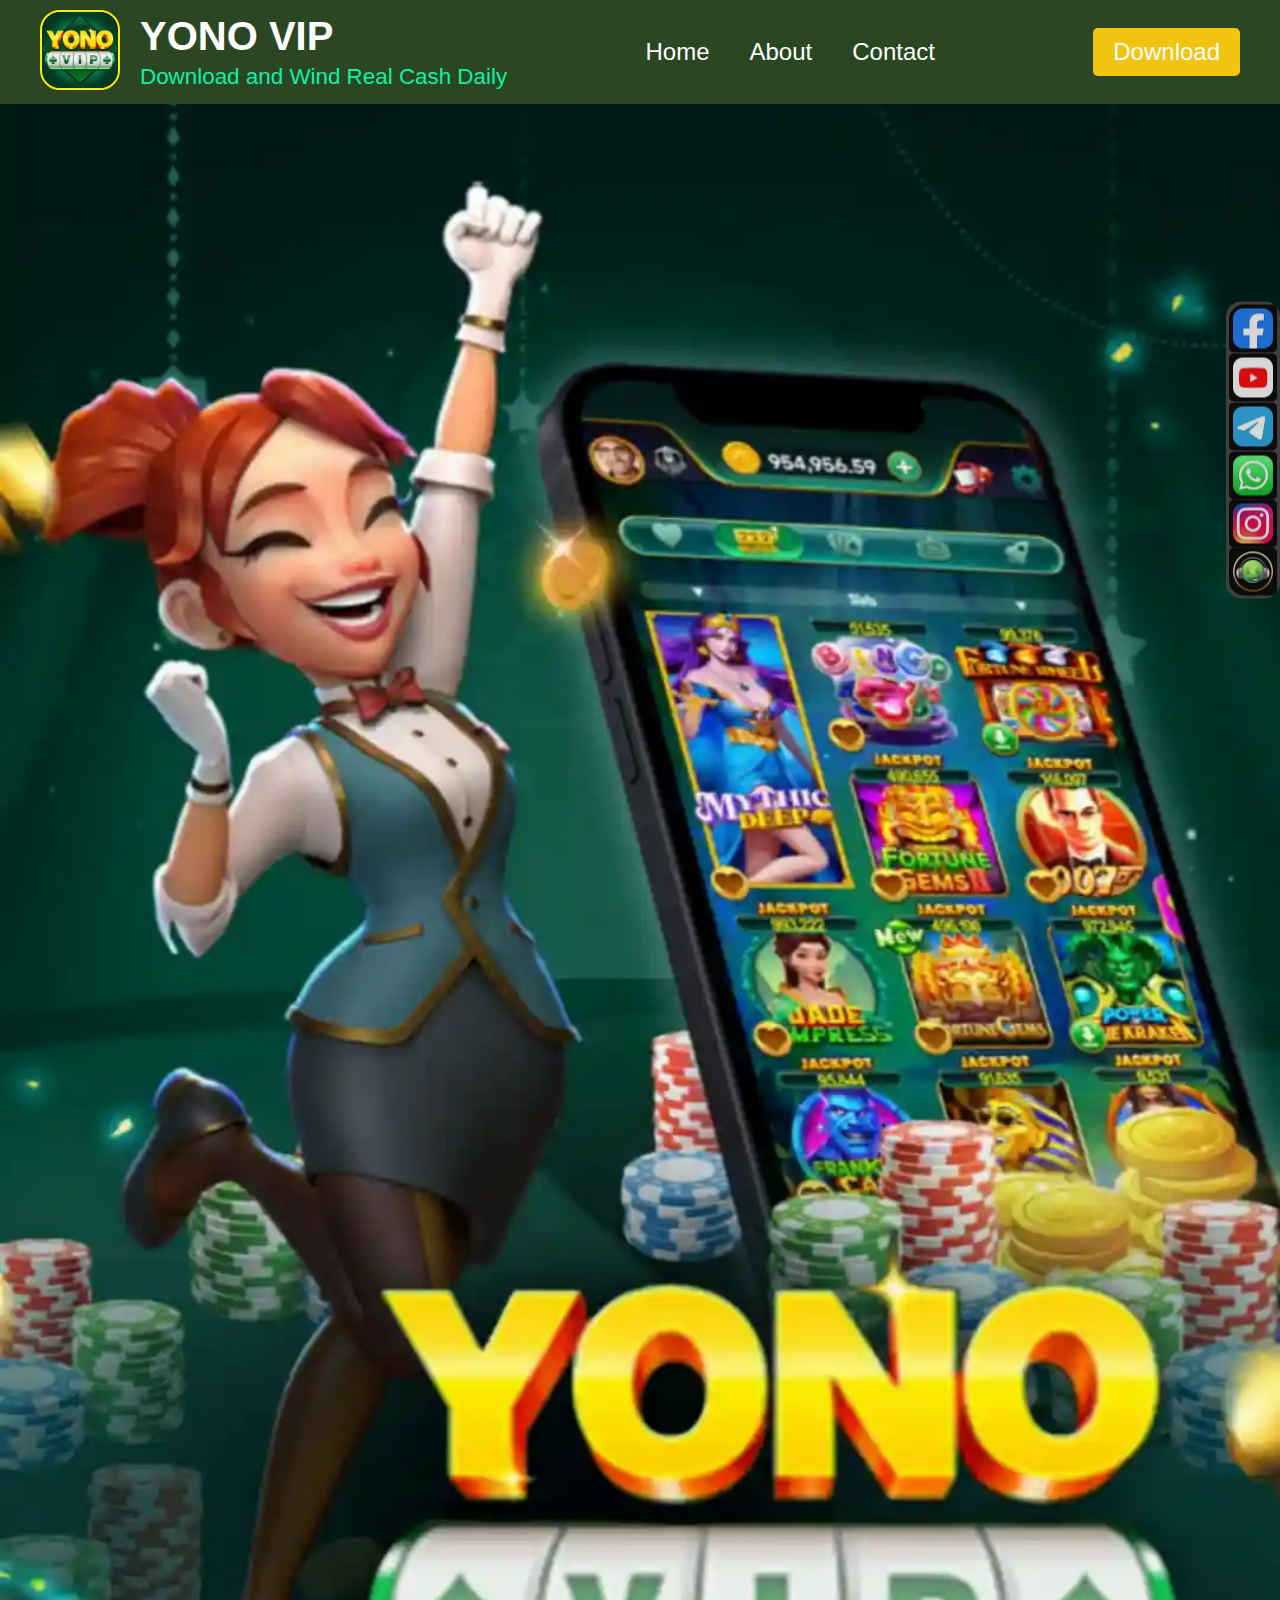
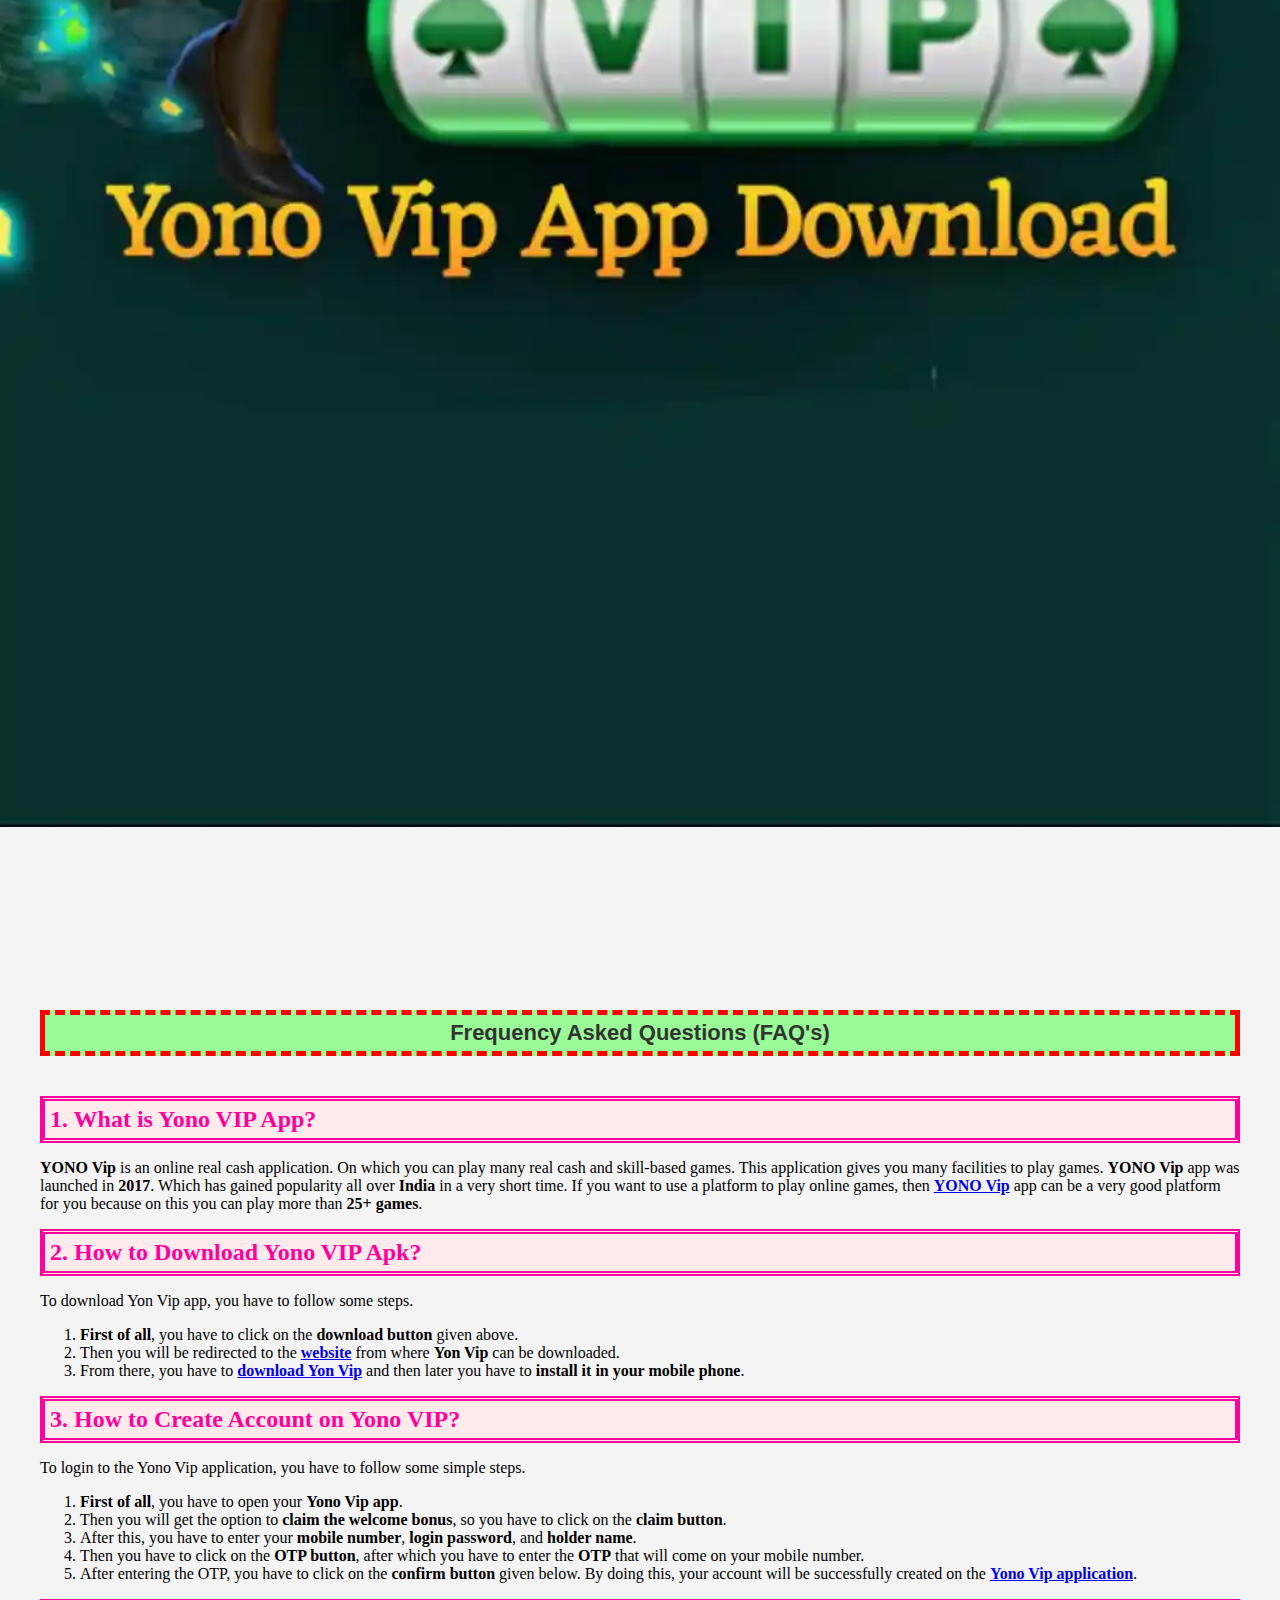
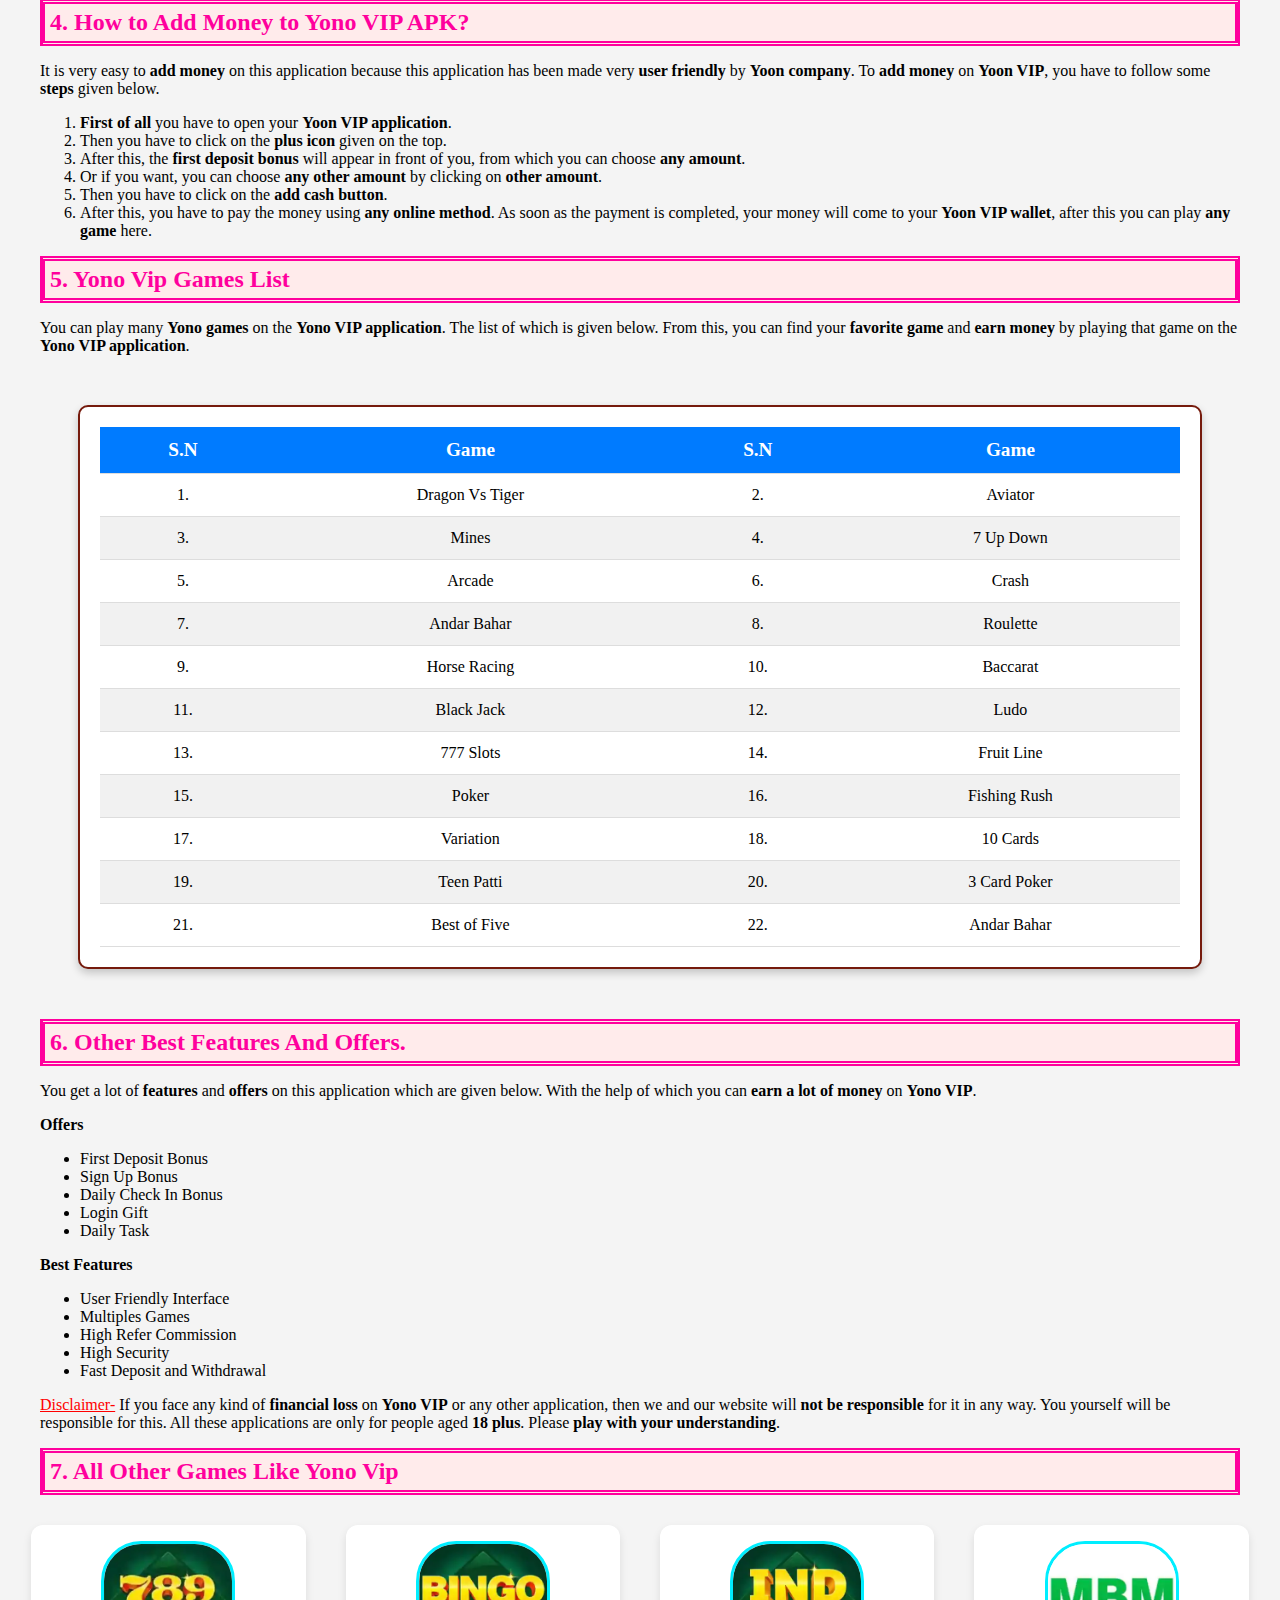
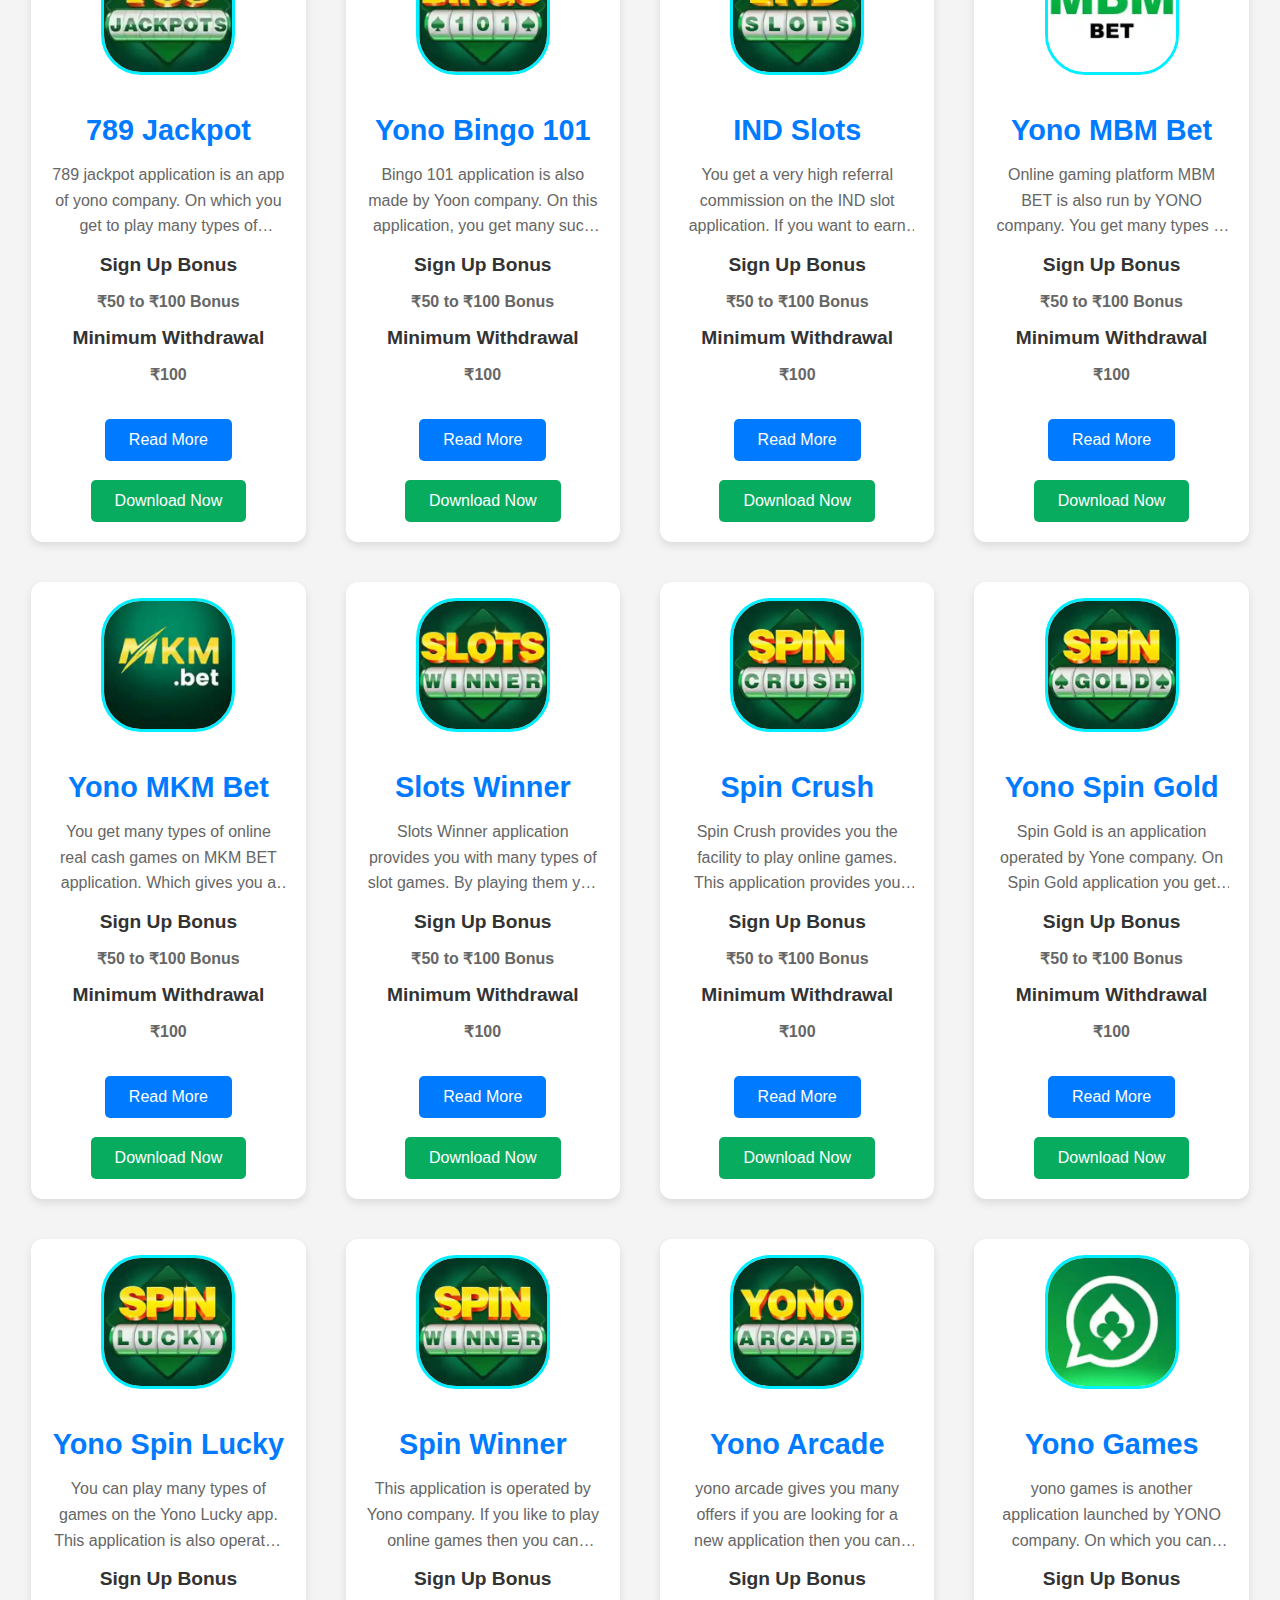
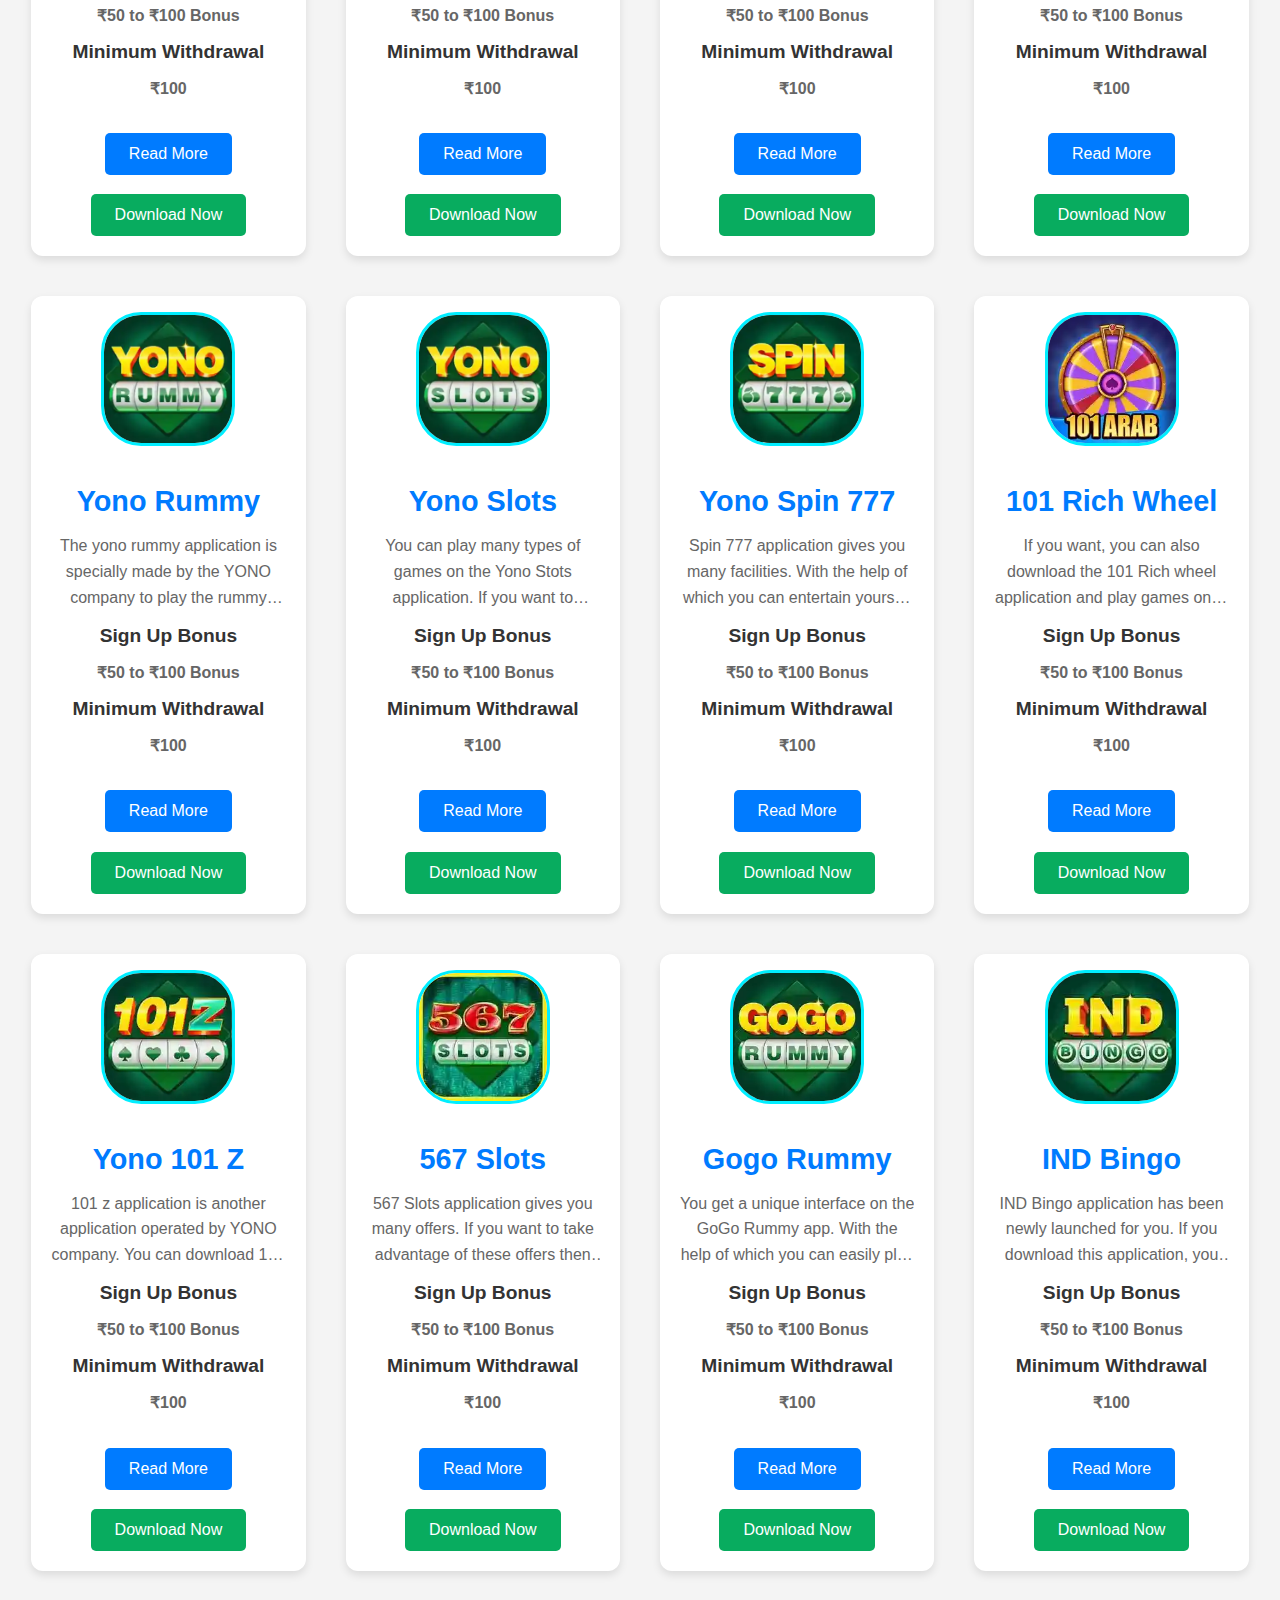
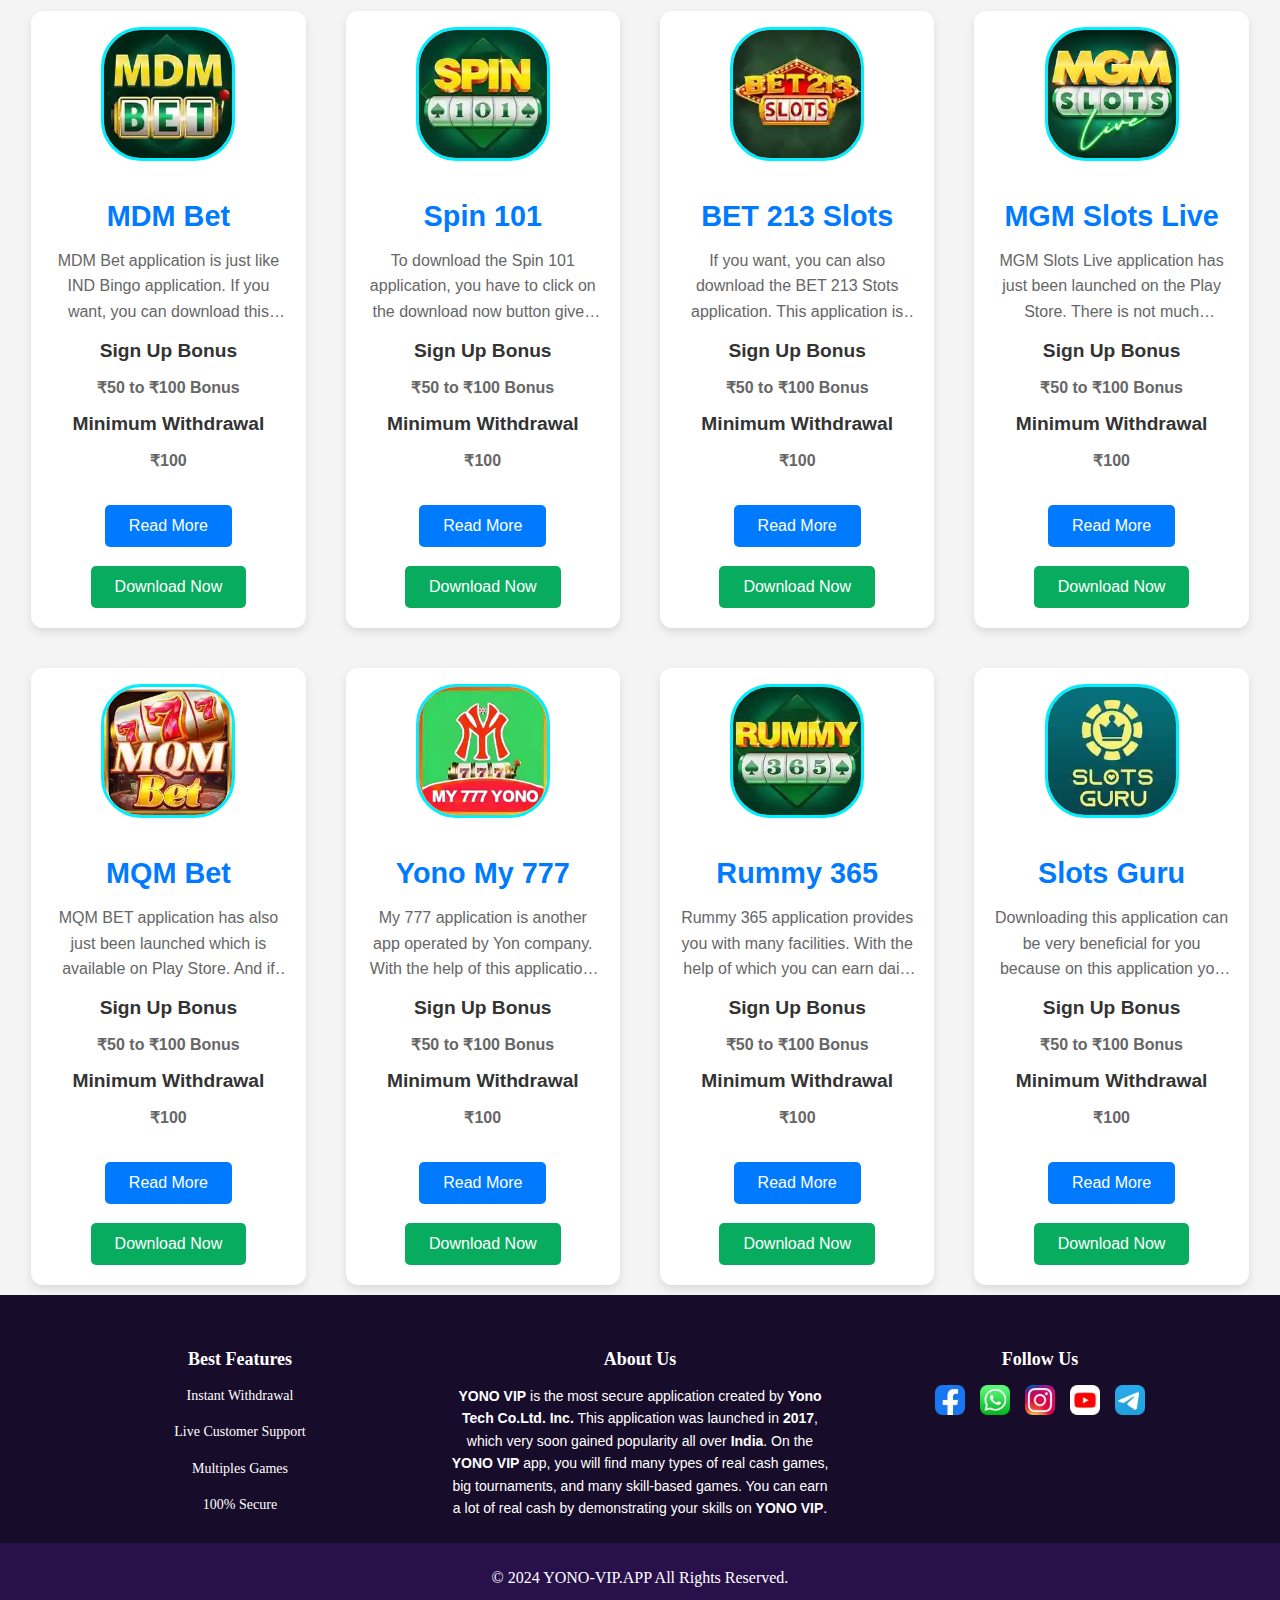
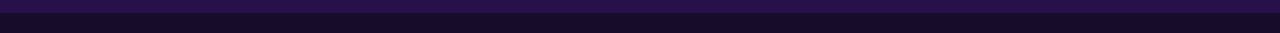
<file: index.html>
<!DOCTYPE html>
<html lang="en">
<head>
    <meta charset="UTF-8">
    <meta name="viewport" content="width=device-width, initial-scale=1.0">
    <title>YONO VIP - Real Cash (New) Game for Android - Download</title>
    <meta name="keywords" content="Yono Vip, Yono Vip Download, Yono Vip Game, Yono Vip Game Download, YONo Vip Apk, Yono Vip Apk Download, Yono Vip App Downlaod">
    <meta name="description" content="YONO VIP is the most popular game in India. There are many games on Yono Vip Apk like Rummy, Teen Patti, Andar Bahar, Dragon Vs Tiger, Aviater, poker. Indian people use Yono VIP as the main platform to play games. Here you can play more than 25+ games.">
    <meta name="author" content="YONO VIP">
    <meta name="robots" content="index, follow">
    <meta name="language" content="en">
    <meta name="geo.region" content="IN">
    <meta name="geo.placename" content="India">

    <meta property="og:title" content="YONO VIP (New) Get ₹1100 Sing Up Bonus With Minimum Withdrawal ₹100 | Yono Vip">
    <meta property="og:description" content="Yono Vip Apk Download and Win 100% Real Cash. YONO Vip Sign Up Bonus is ₹1100. Download Now And Win Real Cash Daily">
    <meta property="og:image" content="Images/Main Image/yono vip.webp">
    <meta property="og:url" content="https://yono-vip.app/">

    <meta name="twitter:card" content="summary_large_image">
    <meta name="twitter:title" content="YONO VIP (New) Get ₹1100 Sing Up Bonus With Minimum Withdrawal ₹100 | Yono Vip">
    <meta name="twitter:description" content="Yono Vip Apk Download and Win 100% Real Cash. YONO Vip Sign Up Bonus is ₹1100. Download Now And Win Real Cash Daily">
    <meta name="twitter:image" content="Images/Main Image/yono vip.webp">
    
    <link rel="icon" type="image/webp" href="Images/Main Image/yono vip.webp">
    <link rel="canonical" href="https://yono-vip.app/">
    
    <!-- External CSS file link -->
    <link rel="stylesheet" href="styles.css">

    
    <!-- Google Site Verification -->
    <meta name="google-site-verification" content="Tin7jgO8Iankj8-pM3RXvmorYO8xKaQ34vveGok3oCU" />

    
</head>
<body>

    <main>
      <header>
        <div class="container">
            <div class="logo">
                <a href="index.html"><img src="Images/Main Image/yono vip.webp" alt="Yono vip Apk Download"></a>
                <div class="app-info">
                    <h1>YONO VIP</h1>
                    <p>Download and Wind Real Cash Daily</p>
                </div>
            </div>
            <nav class="navbar">
                <ul>
                    <li><a href="index.html">Home</a></li>
                    <li><a href="about.html">About</a></li>
                    <li><a href="contact.html">Contact</a></li>
                </ul>
            </nav>
            <a href="https://yonovipreferral.com/?code=9U8GGXX7NVT&t=1724167332" rel="nofollow" class="download-btn">Download</a>
        </div>
      </header>


    

   

    <div class="container2">
        <div class="title"><h2  style="border-style: dashed solid;
            height: auto;
            width: 100%;
            margin: auto;
            border-color: red;
            padding: 5px;
            display: inline-block;
            background-color: palegreen;
            border-width: 5px;
            box-sizing: border-box;font-size: 22px;"><strong>Frequency Asked Questions (FAQ's)</strong></h2>
        </div>

        <div class="responsive-container">
            <div class="content" style=" font-family: 'Georgia', serif;">
                <h2 class="heading">1. What is Yono VIP App?</h2>
                <p style="font-family: Georgia;"><strong>YONO Vip</strong> is an online real cash application. On which you can play many real cash and skill-based games. This application gives you many facilities to play games. <strong>YONO Vip</strong> app was launched in <strong>2017</strong>. Which has gained popularity all over <strong>India</strong> in a very short time. If you want to use a platform to play online games, then <strong><a href="https://teenpatticircle.in/" target="_blank">YONO Vip</a></strong> app can be a very good platform for you because on this you can play more than <strong>25+ games</strong>.</p>
                
                <h2 class="heading">2. How to Download Yono VIP Apk?</h2>
                <p>To download Yon Vip app, you have to follow some steps.</p>
                <ol>
                    <li><strong>First of all</strong>, you have to click on the <strong>download button</strong> given above.</li>
                    <li>Then you will be redirected to the <strong><a href="https://teenpattipakka.in/" target="_blank">website</a></strong> from where <strong>Yon Vip</strong> can be downloaded.</li>
                    <li>From there, you have to <strong><a href="https://allteenpattiapps.in/" target="_blank">download Yon Vip</a></strong> and then later you have to <strong>install it in your mobile phone</strong>.</li>
                </ol>
                
                <h2 class="heading">3. How to Create Account on Yono VIP?</h2>
                <p>To login to the Yono Vip application, you have to follow some simple steps.</p>
                <ol>
                    <li><strong>First of all</strong>, you have to open your <strong>Yono Vip app</strong>.</li>
                    <li>Then you will get the option to <strong>claim the welcome bonus</strong>, so you have to click on the <strong>claim button</strong>.</li>
                    <li>After this, you have to enter your <strong>mobile number</strong>, <strong>login password</strong>, and <strong>holder name</strong>.</li>
                    <li>Then you have to click on the <strong>OTP button</strong>, after which you have to enter the <strong>OTP</strong> that will come on your mobile number.</li>
                    <li>After entering the OTP, you have to click on the <strong>confirm button</strong> given below. By doing this, your account will be successfully created on the <strong><a href="https://rummy-guru.in/" target="_blank">Yono Vip application</a></strong>.</li>
                </ol>
                
                <h2 class="heading">4. How to Add Money to Yono VIP APK? </h2>
                <p>It is very easy to <strong>add money</strong> on this application because this application has been made very <strong>user friendly</strong> by <strong>Yoon company</strong>. To <strong>add money</strong> on <strong>Yoon VIP</strong>, you have to follow some <strong>steps</strong> given below.</p>
                <ol>
                    <li><strong>First of all</strong> you have to open your <strong>Yoon VIP application</strong>.</li>
                    <li>Then you have to click on the <strong>plus icon</strong> given on the top.</li>
                    <li>After this, the <strong>first deposit bonus</strong> will appear in front of you, from which you can choose <strong>any amount</strong>.</li>
                    <li>Or if you want, you can choose <strong>any other amount</strong> by clicking on <strong>other amount</strong>.</li>
                    <li>Then you have to click on the <strong>add cash button</strong>.</li>
                    <li>After this, you have to pay the money using <strong>any online method</strong>. As soon as the payment is completed, your money will come to your <strong>Yoon VIP wallet</strong>, after this you can play <strong>any game</strong> here.</li>
                </ol>
                

                <h2 class="heading">5. Yono Vip Games List</h2>
                <p>You can play many <strong>Yono games</strong> on the <strong>Yono VIP application</strong>. The list of which is given below. From this, you can find your <strong>favorite game</strong> and <strong>earn money</strong> by playing that game on the <strong>Yono VIP application</strong>.</p>

                <div class="main-table-container">
                    <table id="customers" alt="Spin Winner Game List">
                        <thead>
                            <tr class="header-row">
                                <th>S.N</th>
                                <th>Game</th>
                                <th>S.N</th>
                                <th>Game</th>
                            </tr>
                        </thead>
                        <tbody>
                            <tr>
                                <td>1.</td>
                                <td>Dragon Vs Tiger</td>
                                <td>2.</td>
                                <td>Aviator</td>
                            </tr>
                            <tr>
                                <td>3.</td>
                                <td>Mines</td>
                                <td>4.</td>
                                <td>7 Up Down</td>
                            </tr>
                            <tr>
                                <td>5.</td>
                                <td>Arcade</td>
                                <td>6.</td>
                                <td>Crash</td>
                            </tr>
                            <tr>
                                <td>7.</td>
                                <td>Andar Bahar</td>
                                <td>8.</td>
                                <td>Roulette</td>
                            </tr>
                            <tr>
                                <td>9.</td>
                                <td>Horse Racing</td>
                                <td>10.</td>
                                <td>Baccarat</td>
                            </tr>
                            <tr>
                                <td>11.</td>
                                <td>Black Jack</td>
                                <td>12.</td>
                                <td>Ludo</td>
                            </tr>
                            <tr>
                                <td>13.</td>
                                <td>777 Slots</td>
                                <td>14.</td>
                                <td>Fruit Line</td>
                            </tr>
                            <tr>
                                <td>15.</td>
                                <td>Poker</td>
                                <td>16.</td>
                                <td>Fishing Rush</td>
                            </tr>
                            <tr>
                                <td>17.</td>
                                <td>Variation</td>
                                <td>18.</td>
                                <td>10 Cards</td>
                            </tr>
                            <tr>
                                <td>19.</td>
                                <td>Teen Patti</td>
                                <td>20.</td>
                                <td>3 Card Poker</td>
                            </tr>
                            <tr>
                                <td>21.</td>
                                <td>Best of Five</td>
                                <td>22.</td>
                                <td>Andar Bahar</td>
                            </tr>
                        </tbody>
                    </table>
                </div> 


                <h2 class="heading">6. Other Best Features And Offers.</h2>
                <p>You get a lot of <strong>features</strong> and <strong>offers</strong> on this application which are given below. With the help of which you can <strong>earn a lot of money</strong> on <strong>Yono VIP</strong>.</p>

              <p><strong>Offers</strong></p>
                <ul>
                    <li>First Deposit Bonus</li>
                    <li>Sign Up Bonus</li>
                    <li>Daily Check In Bonus</li>
                    <li>Login Gift</li>
                    <li>Daily Task</li>
                </ul>
              <p><strong>Best Features</strong></p>
                <ul>
                    <li>User Friendly Interface</li>
                    <li>Multiples Games</li>
                    <li>High Refer Commission</li>
                    <li>High Security</li>
                    <li>Fast Deposit and Withdrawal</li>
                </ul>

                <p>
                   <span style="color: Red; text-decoration: underline;">Disclaimer-</span> If you face any kind of <strong>financial loss</strong> on <strong>Yono VIP</strong> or any other application, then we and our website will <strong>not be responsible</strong> for it in any way. You yourself will be responsible for this. All these applications are only for people aged <strong>18 plus</strong>. Please <strong>play with your understanding</strong>.
                </p>

                <h2 class="heading">7. All Other Games Like Yono Vip </h2>
            </div>
        </div>

    </main>

    <main>

       <section>
        <div class="card-grid">
            <!-- Card 1 -->
            <div class="card">
                <img src="Images/Yono All Apps/789 jackpot icon.webp" alt="Yono 789 Jackpot Apk Download">
                <div class="card-content">
                    <h3>789 Jackpot</h3>
                    <div class="expandable" id="expandable-content-1">789 jackpot application is an app of yono company. On which you get to play many types of games. You get many features on this application. If you want to play online games then you can download it.</div>
                    <div class="section">
                        <h4>Sign Up Bonus</h4>
                        <p class="sign-up-bonus">₹50 to ₹100 Bonus</p>
                    </div>
                    <div class="section">
                        <h4>Minimum Withdrawal</h4>
                        <p class="minimum-withdrawal">₹100</p>
                    </div>
                    <button class="btn" onclick="toggleContent('expandable-content-1', this)">Read More</button>
                    
                    <a href="https://789jackpotsagent.com/?code=S3MWX3P8YG8&t=1724550291
                    " rel="nofollow">
                       <button class="btn" style="background-color: rgb(8, 172, 95);">Download Now</button>
                    </a>
                </div>
            </div>
            <!-- Card 2 -->
            <div class="card">
                <img src="Images/Yono All Apps/bingo 101 icon.webp" alt="Yono Bingo 101 Apk Download">
                <div class="card-content">
                    <h3>Yono Bingo 101</h3>
                    <div class="expandable" id="expandable-content-2">Bingo 101 application is also made by Yoon company. On this application, you get many such features which you do not get on any other application of Yoon company. You can also earn a lot of money by using this application.</div>
                    <div class="section">
                        <h4>Sign Up Bonus</h4>
                        <p class="sign-up-bonus">₹50 to ₹100 Bonus</p>
                    </div>
                    <div class="section">
                        <h4>Minimum Withdrawal</h4>
                        <p class="minimum-withdrawal">₹100</p>
                    </div>
                    <button class="btn" onclick="toggleContent('expandable-content-2', this)">Read More</button>
                    
                    <a href="https://bingo101official.com?code=3WF78TK1817&t=1724763240" rel="nofollow">
                        <button class="btn" style="background-color: rgb(8, 172, 95);">Download Now</button>
                     </a>
                </div>
            </div>
            <!-- Card 3 -->
            <div class="card">
                <img src="Images/Yono All Apps/ind slots icon.webp" alt="Ind Slots Apk Download">
                <div class="card-content">
                    <h3>IND Slots</h3>
                    <div class="expandable" id="expandable-content-3">You get a very high referral commission on the IND slot application. If you want to earn money through referral then you can use this application. Here you get instant withdrawal</div>
                    <div class="section">
                        <h4>Sign Up Bonus</h4>
                        <p class="sign-up-bonus">₹50 to ₹100 Bonus</p>
                    </div>
                    <div class="section">
                        <h4>Minimum Withdrawal</h4>
                        <p class="minimum-withdrawal">₹100</p>
                    </div>
                    <button class="btn" onclick="toggleContent('expandable-content-3', this)">Read More</button>
                    
                    <a href="https://indslotsagent.com?code=T2QUA3HPEFG&t=1724763818" rel="nofollow">
                        <button class="btn" style="background-color: rgb(8, 172, 95);">Download Now</button>
                     </a>
                </div>
            </div>
            <!-- Card 4 -->
            <div class="card">
                <img src="Images/Yono All Apps/mbm bet.webp" alt="Yono Mbm Bet Apk Download">
                <div class="card-content">
                    <h3>Yono MBM Bet</h3>
                    <div class="expandable" id="expandable-content-4">Online gaming platform MBM BET is also run by YONO company. You get many types of games on the application. By playing them you can instantly withdraw the money you win.</div>
                    <div class="section">
                        <h4>Sign Up Bonus</h4>
                        <p class="sign-up-bonus">₹50 to ₹100 Bonus</p>
                    </div>
                    <div class="section">
                        <h4>Minimum Withdrawal</h4>
                        <p class="minimum-withdrawal">₹100</p>
                    </div>
                    <button class="btn" onclick="toggleContent('expandable-content-4', this)">Read More</button>
                    
                    <a href="https://www.mbmagent.bet?code=808BY2AF4GX&t=1724769910" rel="nofollow">
                        <button class="btn" style="background-color: rgb(8, 172, 95);">Download Now</button>
                     </a>
                </div>
            </div>

            <!-- Card 5 -->
            <div class="card">
                <img src="Images/Yono All Apps/mkm bet icon.webp" alt="Mkm Bet Apk Download">
                <div class="card-content">
                    <h3>Yono MKM Bet</h3>
                    <div class="expandable" id="expandable-content-5">You get many types of online real cash games on MKM BET application. Which gives you a chance to earn a lot of money. If you use this application, then you are also given many types of offers. Through which you can earn a lot of money.</div>
                    <div class="section">
                        <h4>Sign Up Bonus</h4>
                        <p class="sign-up-bonus">₹50 to ₹100 Bonus</p>
                    </div>
                    <div class="section">
                        <h4>Minimum Withdrawal</h4>
                        <p class="minimum-withdrawal">₹100</p>
                    </div>
                    <button class="btn" onclick="toggleContent('expandable-content-5', this)">Read More</button>
                    
                    <a href="https://mkmbet.app/?code=41SJC8SFNV4&t=1724768983" rel="nofollow">
                        <button class="btn" style="background-color: rgb(8, 172, 95);">Download Now</button>
                     </a>
                </div>
            </div>

            <!-- Card 6 -->
            <div class="card">
                <img src="Images/Yono All Apps/slots winner icon.webp" alt="Yono Slots Winner Apk Download">
                <div class="card-content">
                    <h3>Slots Winner</h3>
                    <div class="expandable" id="expandable-content-6">Slots Winner application provides you with many types of slot games. By playing them you can earn money along with online entertainment. This application gives you instant withdrawal.</div>
                    <div class="section">
                        <h4>Sign Up Bonus</h4>
                        <p class="sign-up-bonus">₹50 to ₹100 Bonus</p>
                    </div>
                    <div class="section">
                        <h4>Minimum Withdrawal</h4>
                        <p class="minimum-withdrawal">₹100</p>
                    </div>
                    <button class="btn" onclick="toggleContent('expandable-content-6', this)">Read More</button>
                    
                    <a href="https://slotswinneragent.in?code=K4EJAASLPUD&t=1724769575" rel="nofollow">
                        <button class="btn" style="background-color: rgb(8, 172, 95);">Download Now</button>
                     </a>
                </div>
            </div>

            <!-- Card 7 -->
            <div class="card">
                <img src="Images/Yono All Apps/spin crush icon.webp" alt="Spin Crush Apk Download">
                <div class="card-content">
                    <h3>Spin Crush</h3>
                    <div class="expandable" id="expandable-content-7">Spin Crush provides you the facility to play online games. This application provides you many types of real cash games. You can earn a lot by playing them. You keep getting many types of offers from time to time on this application.</div>
                    <div class="section">
                        <h4>Sign Up Bonus</h4>
                        <p class="sign-up-bonus">₹50 to ₹100 Bonus</p>
                    </div>
                    <div class="section">
                        <h4>Minimum Withdrawal</h4>
                        <p class="minimum-withdrawal">₹100</p>
                    </div>
                    <button class="btn" onclick="toggleContent('expandable-content-7', this)">Read More</button>
                    
                    <a href="https://spincrushagent.com?code=3D7A3SJZ8AW&t=1724550761" rel="nofollow">
                        <button class="btn" style="background-color: rgb(8, 172, 95);">Download Now</button>
                     </a>
                </div>
            </div>

            <!-- Card 8 -->
            <div class="card">
                <img src="Images/Yono All Apps/spin gold icon.webp" alt="Yono Spin Gold Apk Download">
                <div class="card-content">
                    <h3>Yono Spin Gold</h3>
                    <div class="expandable" id="expandable-content-8">Spin Gold is an application operated by Yone company. On Spin Gold application you get new offers and new games to play. With the help of which you can entertain yourself online and earn money.</div>
                    <div class="section">
                        <h4>Sign Up Bonus</h4>
                        <p class="sign-up-bonus">₹50 to ₹100 Bonus</p>
                    </div>
                    <div class="section">
                        <h4>Minimum Withdrawal</h4>
                        <p class="minimum-withdrawal">₹100</p>
                    </div>
                    <button class="btn" onclick="toggleContent('expandable-content-8', this)">Read More</button>
                    
                    <a href="https://spingoldvipagent.net/?code=HLTBTZVYSHG&t=1724763932" rel="nofollow">
                        <button class="btn" style="background-color: rgb(8, 172, 95);">Download Now</button>
                     </a>
                </div>
            </div>

            <!-- Card 9 -->
            <div class="card">
                <img src="Images/Yono All Apps/spin lucky icon.webp" alt="Yono Spin lucky Apk Download">
                <div class="card-content">
                    <h3>Yono Spin Lucky</h3>
                    <div class="expandable" id="expandable-content-9">You can play many types of games on the Yono Lucky app. This application is also operated by the Yono company. If you want, you can use this application to play online games. This application keeps updating its users from time to time, so you do not have any security related issue on this application.</div>
                    <div class="section">
                        <h4>Sign Up Bonus</h4>
                        <p class="sign-up-bonus">₹50 to ₹100 Bonus</p>
                    </div>
                    <div class="section">
                        <h4>Minimum Withdrawal</h4>
                        <p class="minimum-withdrawal">₹100</p>
                    </div>
                    <button class="btn" onclick="toggleContent('expandable-content-9', this)">Read More</button>
                    
                    <a href="https://spinlucky44.com?code=S3ML69DLQH2&t=1724762722" rel="nofollow">
                        <button class="btn" style="background-color: rgb(8, 172, 95);">Download Now</button>
                     </a>
                </div>
            </div>

            <!-- Card 10 -->
            <div class="card">
                <img src="Images/Yono All Apps/spin winner icon.webp" alt="Yono Spin Winner Apk Download">
                <div class="card-content">
                    <h3>Spin Winner</h3>
                    <div class="expandable" id="expandable-content-10">This application is operated by Yono company. If you like to play online games then you can download Spin Winner application and use it to play online games because this application gives you spin withdrawal as well as new offers.</div>
                    <div class="section">
                        <h4>Sign Up Bonus</h4>
                        <p class="sign-up-bonus">₹50 to ₹100 Bonus</p>
                    </div>
                    <div class="section">
                        <h4>Minimum Withdrawal</h4>
                        <p class="minimum-withdrawal">₹100</p>
                    </div>
                    <button class="btn" onclick="toggleContent('expandable-content-10', this)">Read More</button>
                    
                    <a href="https://spinwinneragents1.com?code=QVTKCD9BBJV&t=1724769763" rel="nofollow">
                        <button class="btn" style="background-color: rgb(8, 172, 95);">Download Now</button>
                     </a>
                </div>
            </div>

            <!-- Card 11 -->
            <div class="card">
                <img src="Images/Yono All Apps/yono arcade icon.webp" alt="Yono Arcade Apk Download">
                <div class="card-content">
                    <h3>Yono Arcade</h3>
                    <div class="expandable" id="expandable-content-11">yono arcade gives you many offers if you are looking for a new application then you can download yono arcade because you get huge signup bonus on this application</div>
                    <div class="section">
                        <h4>Sign Up Bonus</h4>
                        <p class="sign-up-bonus">₹50 to ₹100 Bonus</p>
                    </div>
                    <div class="section">
                        <h4>Minimum Withdrawal</h4>
                        <p class="minimum-withdrawal">₹100</p>
                    </div>
                    <button class="btn" onclick="toggleContent('expandable-content-11', this)">Read More</button>
                    
                    <a href="https://yonoarcadeapp.com?code=F55XQY8YNLC&t=1724769999" rel="nofollow">
                        <button class="btn" style="background-color: rgb(8, 172, 95);">Download Now</button>
                     </a>
                </div>
            </div>

            <!-- Card 12 -->
            <div class="card">
                <img src="Images/Yono All Apps/yono games icon.webp" alt="Yono Games Apk Download">
                <div class="card-content">
                    <h3>Yono Games</h3>
                    <div class="expandable" id="expandable-content-12">yono games is another application launched by YONO company. On which you can earn by playing many games. You can easily download this application by clicking on the download now button.</div>
                    <div class="section">
                        <h4>Sign Up Bonus</h4>
                        <p class="sign-up-bonus">₹50 to ₹100 Bonus</p>
                    </div>
                    <div class="section">
                        <h4>Minimum Withdrawal</h4>
                        <p class="minimum-withdrawal">₹100</p>
                    </div>
                    <button class="btn" onclick="toggleContent('expandable-content-12', this)">Read More</button>
                    
                    <a href="https://yonogamesearn.com?code=GK1JVC6T4QE&t=1724742016" rel="nofollow">
                        <button class="btn" style="background-color: rgb(8, 172, 95);">Download Now</button>
                     </a>
                </div>
            </div>


            <!-- Card 13 -->
            <div class="card">
                <img src="Images/Yono All Apps/yono rummy icon.webp" alt="Yono Rummy Apk Downlaod">
                <div class="card-content">
                    <h3>Yono Rummy</h3>
                    <div class="expandable" id="expandable-content-13">The yono rummy application is specially made by the YONO company to play the rummy game. But apart from the rummy game, there are many other games available on this application which you can play.</div>
                    <div class="section">
                        <h4>Sign Up Bonus</h4>
                        <p class="sign-up-bonus">₹50 to ₹100 Bonus</p>
                    </div>
                    <div class="section">
                        <h4>Minimum Withdrawal</h4>
                        <p class="minimum-withdrawal">₹100</p>
                    </div>
                    <button class="btn" onclick="toggleContent('expandable-content-13', this)">Read More</button>
                    
                    <a href="https://download.yonoapk.com?code=VIP1KUJLJJX&t=1724740739" rel="nofollow">
                        <button class="btn" style="background-color: rgb(8, 172, 95);">Download Now</button>
                     </a>
                </div>
            </div>


            <!-- Card 14 -->
            <div class="card">
                <img src="Images/Yono All Apps/yono slots icon.webp" alt="Yono Slots Apk Download">
                <div class="card-content">
                    <h3>Yono Slots</h3>
                    <div class="expandable" id="expandable-content-14">You can play many types of games on the Yono Stots application. If you want to download this application, you can download it from the Download Now button. On downloading this application, you get a very good sign up bonus.</div>
                    <div class="section">
                        <h4>Sign Up Bonus</h4>
                        <p class="sign-up-bonus">₹50 to ₹100 Bonus</p>
                    </div>
                    <div class="section">
                        <h4>Minimum Withdrawal</h4>
                        <p class="minimum-withdrawal">₹100</p>
                    </div>
                    <button class="btn" onclick="toggleContent('expandable-content-14', this)">Read More</button>
                    
                    <a href="https://www.yonoslotsa.com?code=59YVT6PAM3Y&t=1724549871" rel="nofollow">
                        <button class="btn" style="background-color: rgb(8, 172, 95);">Download Now</button>
                     </a>
                </div>
            </div>


            <!-- Card 15 -->
            <div class="card">
                <img src="Images/Yono All Apps/yono spin 777 icon.webp " alt="Yono Spin 777 Apk Download">
                <div class="card-content">
                    <h3>Yono Spin 777</h3>
                    <div class="expandable" id="expandable-content-15">Spin 777 application gives you many facilities. With the help of which you can entertain yourself and earn money by playing online games. You can download this application by clicking on the download now button.</div>
                    <div class="section">
                        <h4>Sign Up Bonus</h4>
                        <p class="sign-up-bonus">₹50 to ₹100 Bonus</p>
                    </div>
                    <div class="section">
                        <h4>Minimum Withdrawal</h4>
                        <p class="minimum-withdrawal">₹100</p>
                    </div>
                    <button class="btn" onclick="toggleContent('expandable-content-15', this)">Read More</button>
                    
                    <a href="https://spin777.win?code=YLWB61MYRQC&t=1724763656
                    " rel="nofollow">
                        <button class="btn" style="background-color: rgb(8, 172, 95);">Download Now</button>
                     </a>
                </div>
            </div>


            <!-- Card 16 -->
            <div class="card">
                <img src="Images/Yono All Apps/101-rich-wheel-apk-icon.webp" alt="101 rich Wheel Apk Download">
                <div class="card-content">
                    <h3>101 Rich Wheel</h3>
                    <div class="expandable" id="expandable-content-16">If you want, you can also download the 101 Rich wheel application and play games on it. This application gives you many new offers.</div>
                    <div class="section">
                        <h4>Sign Up Bonus</h4>
                        <p class="sign-up-bonus">₹50 to ₹100 Bonus</p>
                    </div>
                    <div class="section">
                        <h4>Minimum Withdrawal</h4>
                        <p class="minimum-withdrawal">₹100</p>
                    </div>
                    <button class="btn" onclick="toggleContent('expandable-content-16', this)">Read More</button>
                    
                    <a href="https://789jackpotsagent.com/?code=S3MWX3P8YG8&t=1724550291" rel="nofollow">
                        <button class="btn" style="background-color: rgb(8, 172, 95);">Download Now</button>
                     </a>
                </div>
            </div>

            <!-- Card 17 -->
            <div class="card">
                <img src="Images/Yono All Apps/101-z-apk-icon.webp" alt="Yono 101 Z Apk Download">
                <div class="card-content">
                    <h3>Yono 101 Z</h3>
                    <div class="expandable" id="expandable-content-17">101 z application is another application operated by YONO company. You can download 101 Z application by clicking on the download now button given below. And you can enjoy by playing games on this application.</div>
                    <div class="section">
                        <h4>Sign Up Bonus</h4>
                        <p class="sign-up-bonus">₹50 to ₹100 Bonus</p>
                    </div>
                    <div class="section">
                        <h4>Minimum Withdrawal</h4>
                        <p class="minimum-withdrawal">₹100</p>
                    </div>
                    <button class="btn" onclick="toggleContent('expandable-content-17', this)">Read More</button>
                    
                    <a href="https://101z3.com?code=398TX2XW4H8&t=1724146714" rel="nofollow">
                        <button class="btn" style="background-color: rgb(8, 172, 95);">Download Now</button>
                     </a>
                </div>
            </div>


            <!-- Card 18 -->
            <div class="card">
                <img src="Images/Yono All Apps/567-Slots-apk-icon.webp" alt="App 4 Image">
                <div class="card-content">
                    <h3>567 Slots</h3>
                    <div class="expandable" id="expandable-content-18">567 Slots application gives you many offers. If you want to take advantage of these offers then you can download this application by clicking on the download button given below.</div>
                    <div class="section">
                        <h4>Sign Up Bonus</h4>
                        <p class="sign-up-bonus">₹50 to ₹100 Bonus</p>
                    </div>
                    <div class="section">
                        <h4>Minimum Withdrawal</h4>
                        <p class="minimum-withdrawal">₹100</p>
                    </div>
                    <button class="btn" onclick="toggleContent('expandable-content-18', this)">Read More</button>
                    
                    <a href="https://567slotsagent.com?code=4NYT69QD6W5&t=1724166131" rel="nofollow">
                        <button class="btn" style="background-color: rgb(8, 172, 95);">Download Now</button>
                     </a>
                </div>
            </div>


            <!-- Card 19 -->
            <div class="card">
                <img src="Images/Yono All Apps/gogo-rummy-apk-icon.webp" alt="Yono Gogo Rummy Apk Download">
                <div class="card-content">
                    <h3>Gogo Rummy</h3>
                    <div class="expandable" id="expandable-content-19">You get a unique interface on the GoGo Rummy app. With the help of which you can easily play any game on this application. And if you have even a little knowledge of this game, then you can earn a lot by playing that game.</div>
                    <div class="section">
                        <h4>Sign Up Bonus</h4>
                        <p class="sign-up-bonus">₹50 to ₹100 Bonus</p>
                    </div>
                    <div class="section">
                        <h4>Minimum Withdrawal</h4>
                        <p class="minimum-withdrawal">₹100</p>
                    </div>
                    <button class="btn" onclick="toggleContent('expandable-content-19', this)">Read More</button>
                    
                    <a href="https://gogorummy4.com?code=V4USRKQSNQN&t=1724166283" rel="nofollow">
                        <button class="btn" style="background-color: rgb(8, 172, 95);">Download Now</button>
                     </a>
                </div>
            </div>

            <!-- Card 20 -->
            <div class="card">
                <img src="Images/Yono All Apps/ind-bingo-apk-icon.webp" alt="Ind Bingo Apk Download">
                <div class="card-content">
                    <h3>IND Bingo</h3>
                    <div class="expandable" id="expandable-content-20">IND Bingo application has been newly launched for you. If you download this application, you will get a huge Sign Up Bonus. You can download it from the Download Now button given below.</div>
                    <div class="section">
                        <h4>Sign Up Bonus</h4>
                        <p class="sign-up-bonus">₹50 to ₹100 Bonus</p>
                    </div>
                    <div class="section">
                        <h4>Minimum Withdrawal</h4>
                        <p class="minimum-withdrawal">₹100</p>
                    </div>
                    <button class="btn" onclick="toggleContent('expandable-content-20', this)">Read More</button>
                    
                    <a href="https://www.indbingo1.com?code=R9A77GAP6QT&t=1724144888" rel="nofollow">
                        <button class="btn" style="background-color: rgb(8, 172, 95);">Download Now</button>
                     </a>
                </div>
            </div>


            <!-- Card 21 -->
            <div class="card">
                <img src="Images/Yono All Apps/mdm-bet-apk-icon.webp" alt="Mdm Bet Apk Downlaod">
                <div class="card-content">
                    <h3>MDM Bet</h3>
                    <div class="expandable" id="expandable-content-21">MDM Bet application is just like IND Bingo application. If you want, you can download this application. You get various types of offers on this application. With the help of which you can earn daily.</div>
                    <div class="section">
                        <h4>Sign Up Bonus</h4>
                        <p class="sign-up-bonus">₹50 to ₹100 Bonus</p>
                    </div>
                    <div class="section">
                        <h4>Minimum Withdrawal</h4>
                        <p class="minimum-withdrawal">₹100</p>
                    </div>
                    <button class="btn" onclick="toggleContent('expandable-content-21', this)">Read More</button>
                    
                    <a href="https://mdmbet.app/?code=0G7YFJBG6SS&t=1724167206" rel="nofollow">
                        <button class="btn" style="background-color: rgb(8, 172, 95);">Download Now</button>
                     </a>
                </div>
            </div>


            <!-- Card 22 -->
            <div class="card">
                <img src="Images/Yono All Apps/spin-101-apk-icon.webp" alt="Spin 101 Apk Download">
                <div class="card-content">
                    <h3>Spin 101</h3>
                    <div class="expandable" id="expandable-content-22">To download the Spin 101 application, you have to click on the download now button given below. Apart from daily bonus, you get many types of offers on this application.</div>
                    <div class="section">
                        <h4>Sign Up Bonus</h4>
                        <p class="sign-up-bonus">₹50 to ₹100 Bonus</p>
                    </div>
                    <div class="section">
                        <h4>Minimum Withdrawal</h4>
                        <p class="minimum-withdrawal">₹100</p>
                    </div>
                    <button class="btn" onclick="toggleContent('expandable-content-22', this)">Read More</button>
                    
                    <a href="https://spin101.app?code=P4CF3H9ESZX&t=1724125100" rel="nofollow">
                        <button class="btn" style="background-color: rgb(8, 172, 95);">Download Now</button>
                     </a>
                </div>
            </div>


            <!-- Card 23 -->
            <div class="card">
                <img src="Images/Yono All Apps/BET-213-Slots-APK-icon.webp" alt="Bet 213 Slots">
                <div class="card-content">
                    <h3>BET 213 Slots</h3>
                    <div class="expandable" id="expandable-content-23">If you want, you can also download the BET 213 Stots application. This application is operated by YONO company. On this application, you will get to play various new games. With the help of which you can earn daily</div>
                    <div class="section">
                        <h4>Sign Up Bonus</h4>
                        <p class="sign-up-bonus">₹50 to ₹100 Bonus</p>
                    </div>
                    <div class="section">
                        <h4>Minimum Withdrawal</h4>
                        <p class="minimum-withdrawal">₹100</p>
                    </div>
                    <button class="btn" onclick="toggleContent('expandable-content-23', this)">Read More</button>
                    
                    <a href="https://bet213app.com?code=2QTZ4Z4S14K&t=1724129810"rel="nofollow">
                        <button class="btn" style="background-color: rgb(8, 172, 95);">Download Now</button>
                     </a>
                </div>
            </div>


            <!-- Card 24 -->
            <div class="card">
                <img src="Images/Yono All Apps/mgm-slots-live-apk-icon.webp" alt="Mgm Slots Apk Download">
                <div class="card-content">
                    <h3>MGM Slots Live</h3>
                    <div class="expandable" id="expandable-content-24">MGM Slots Live application has just been launched on the Play Store. There is not much information available about this application. But if you like to play games then you can also download this application and play the game.</div>
                    <div class="section">
                        <h4>Sign Up Bonus</h4>
                        <p class="sign-up-bonus">₹50 to ₹100 Bonus</p>
                    </div>
                    <div class="section">
                        <h4>Minimum Withdrawal</h4>
                        <p class="minimum-withdrawal">₹100</p>
                    </div>
                    <button class="btn" onclick="toggleContent('expandable-content-24', this)">Read More</button>
                    
                    <a href="https://bet213app.com?code=2QTZ4Z4S14K&t=1724129810" rel="nofollow">
                        <button class="btn" style="background-color: rgb(8, 172, 95);">Download Now</button>
                     </a>
                </div>
            </div>


            <!-- Card 25 -->
            <div class="card">
                <img src="Images/Yono All Apps/mqm-bet-apk-icon.webp" alt="Mqm Bet Apk Download">
                <div class="card-content">
                    <h3>MQM Bet</h3>
                    <div class="expandable" id="expandable-content-25">MQM BET application has also just been launched which is available on Play Store. And if you download it, you will get a huge sign up bonus. To download this application, you have to click on the download now button given below.</div>
                    <div class="section">
                        <h4>Sign Up Bonus</h4>
                        <p class="sign-up-bonus">₹50 to ₹100 Bonus</p>
                    </div>
                    <div class="section">
                        <h4>Minimum Withdrawal</h4>
                        <p class="minimum-withdrawal">₹100</p>
                    </div>
                    <button class="btn" onclick="toggleContent('expandable-content-25', this)">Read More</button>
                    
                    <a href="https://share.mqmbet3.com?pid=316871332" rel="nofollow">
                        <button class="btn" style="background-color: rgb(8, 172, 95);">Download Now</button>
                     </a>
                </div>
            </div>


            <!-- Card 26 -->
            <div class="card">
                <img src="Images/Yono All Apps/my-777-yono-apk-icon.webp" alt="Yono My 777 Apk Download">
                <div class="card-content">
                    <h3>Yono My 777</h3>
                    <div class="expandable" id="expandable-content-26">My 777 application is another app operated by Yon company. With the help of this application, you can play games daily at home. And if you want to download this application, then you can easily download it from the download now button.</div>
                    <div class="section">
                        <h4>Sign Up Bonus</h4>
                        <p class="sign-up-bonus">₹50 to ₹100 Bonus</p>
                    </div>
                    <div class="section">
                        <h4>Minimum Withdrawal</h4>
                        <p class="minimum-withdrawal">₹100</p>
                    </div>
                    <button class="btn" onclick="toggleContent('expandable-content-26', this)">Read More</button>
                    
                    <a href="https://www.my777.app?code=WF186PE46L5&t=1724129547" rel="nofollow">
                        <button class="btn" style="background-color: rgb(8, 172, 95);">Download Now</button>
                     </a>
                </div>
            </div>


            <!-- Card 27 -->
            <div class="card">
                <img src="Images/Yono All Apps/rummy-365-apk-icon.webp" alt="Rummy 365 Apk Download">
                <div class="card-content">
                    <h3>Rummy 365</h3>
                    <div class="expandable" id="expandable-content-27">Rummy 365 application provides you with many facilities. With the help of which you can earn daily and on this application you are given new tasks from time to time. By completing them you can earn a lot.</div>
                    <div class="section">
                        <h4>Sign Up Bonus</h4>
                        <p class="sign-up-bonus">₹50 to ₹100 Bonus</p>
                    </div>
                    <div class="section">
                        <h4>Minimum Withdrawal</h4>
                        <p class="minimum-withdrawal">₹100</p>
                    </div>
                    <button class="btn" onclick="toggleContent('expandable-content-27', this)">Read More</button>
                    
                    <a href="https://rummy36509.in?code=YAZDE3PKW1Q&t=1724146288
                    " rel="nofollow">
                        <button class="btn" style="background-color: rgb(8, 172, 95);">Download Now</button>
                     </a>
                </div>
            </div>

            <!-- Card 28 -->
            <div class="card">
                <img src="Images/Yono All Apps/slots-guru-apk-icon.webp" alt="Slots Guru Apk Download">
                <div class="card-content">
                    <h3>Slots Guru</h3>
                    <div class="expandable" id="expandable-content-28">Downloading this application can be very beneficial for you because on this application you get a sign up bonus of ₹ 50 to ₹ 100. If you want, you can download this application by clicking on the download button.</div>
                    <div class="section">
                        <h4>Sign Up Bonus</h4>
                        <p class="sign-up-bonus">₹50 to ₹100 Bonus</p>
                    </div>
                    <div class="section">
                        <h4>Minimum Withdrawal</h4>
                        <p class="minimum-withdrawal">₹100</p>
                    </div>
                    <button class="btn" onclick="toggleContent('expandable-content-28', this)">Read More</button>
                    
                    <a href="https://m.slotsgurupro.com/sharesg/share.html?ic=36952801" rel="nofollow">
                        <button class="btn" style="background-color: rgb(8, 172, 95);">Download Now</button>
                     </a>
                </div>
            </div>

            
            <!-- Add more cards as needed -->
        </div>
    </div>


    <div class="icon-container">
        <ul>
            <li>
                <a href="https://www.facebook.com/yonovipofficial" target="_blank">
                    <div class="icon-box" style="border-top-left-radius: 15px;">
                        <img src="Images/Main Image/facebook icon.webp" alt="Facebook Icon">
                    </div>
                </a>
            </li>
            <li>
                <a href="https://www.youtube.com/@YonoVip" target="_blank">
                    <div class="icon-box">
                        <img src="Images/Main Image/youtube icon.webp" alt="YouTube Icon">
                    </div>
                </a>
            </li>
            <li>
                <a href="https://telegram.me/yonovipofficial" target="_blank">
                    <div class="icon-box">
                        <img src="Images/Main Image/teligram.webp" alt="Telegram Icon">
                    </div>
                </a>
            </li>
            <li style="border:none;">
                <a href="https://whatsapp.com/channel/0029VaKs8r7GZNCyANmhmS18" target="_blank">
                    <div class="icon-box">
                        <img src="Images/Main Image/whatsapp.webp" alt="WhatsApp Icon">
                    </div>
                </a>
            </li>
            <li style="border:none;">
                <a href="https://www.instagram.com/yonovip?igsh=aDU0OW0wbGJ0MnZx" target="_blank">
                    <div class="icon-box">
                        <img src="Images/Main Image/instragram.webp" alt="Instagram Icon">
                    </div>
                </a>
            </li>
            <li style="border:none;">
                <a href="https://chat.ichatlink.net/widget/standalone.html?eid=e04f14c2f8eb3a21262630cf3f145b5e&language=en" target="_blank">
                    <div class="icon-box" style="border-bottom-left-radius: 15px;">
                        <img src="Images/Main Image/customer support.webp" alt="Customer Support Icon">
                    </div>
                </a>
            </li>
        </ul>
    </div>

    
    <div class="centered-image">
      <a href="https://yonovipreferral.com/?code=9U8GGXX7NVT&t=1724167332" rel="nofollow">  <img src="Images/Main Image/Yono Vip Apk Download.webp" alt="Yono Vip Apk Downaload"></a>
    </div>

    </main>
    
</section>

<section>

    <footer>
        <div class="footer-container">
          <div class="footer-section">
            <h4>Best Features</h4>
            <p>Instant Withdrawal</p>
            <p>Live Customer Support</p>
            <p>Multiples Games</p>
            <p>100% Secure</p>        
          </div>
          <div class="footer-section">
            <h4>About Us</h4>
            <p style="font-family: 'Verdana', sans-serif;">
                <b>YONO VIP</b> is the most secure application created by <b>Yono Tech Co.Ltd. Inc.</b> This application was launched in <b>2017</b>, which very soon gained popularity all over <b>India</b>. On the <b>YONO VIP</b> app, you will find many types of real cash games, big tournaments, and many skill-based games. You can earn a lot of real cash by demonstrating your skills on <b>YONO VIP</b>.
            </p>            
          </div>
          <div class="footer-section">
            <h4>Follow Us</h4>
            <div class="social-icons">
              <a href="https://www.facebook.com/yonovipofficial"><img src="Images/Main Image/facebook icon.webp" alt="Facebook"></a>
              <a href="https://whatsapp.com/channel/0029VaKs8r7GZNCyANmhmS18"><img src="Images/Main Image/whatsapp.webp" alt="Whatsapp"></a>
              <a href="https://whatsapp.com/channel/0029VaKs8r7GZNCyANmhmS18"><img src="Images/Main Image/instragram.webp" alt="Instagram"></a>
              <a href="https://www.youtube.com/@YonoVip"><img src="Images/Main Image/youtube icon.webp" alt="Youtube"></a>
              <a href="https://telegram.me/yonovipofficial"><img src="Images/Main Image/teligram.webp" alt="Teligram"></a>
            </div>
          </div>
        </div>
        <div class="footer-bottom">
          <p>&copy; 2024 YONO-VIP.APP All Rights Reserved.</p>
        </div>
      </footer>
      
</section>    

    <script src="script.js"></script>
</body>
</html>
</file>
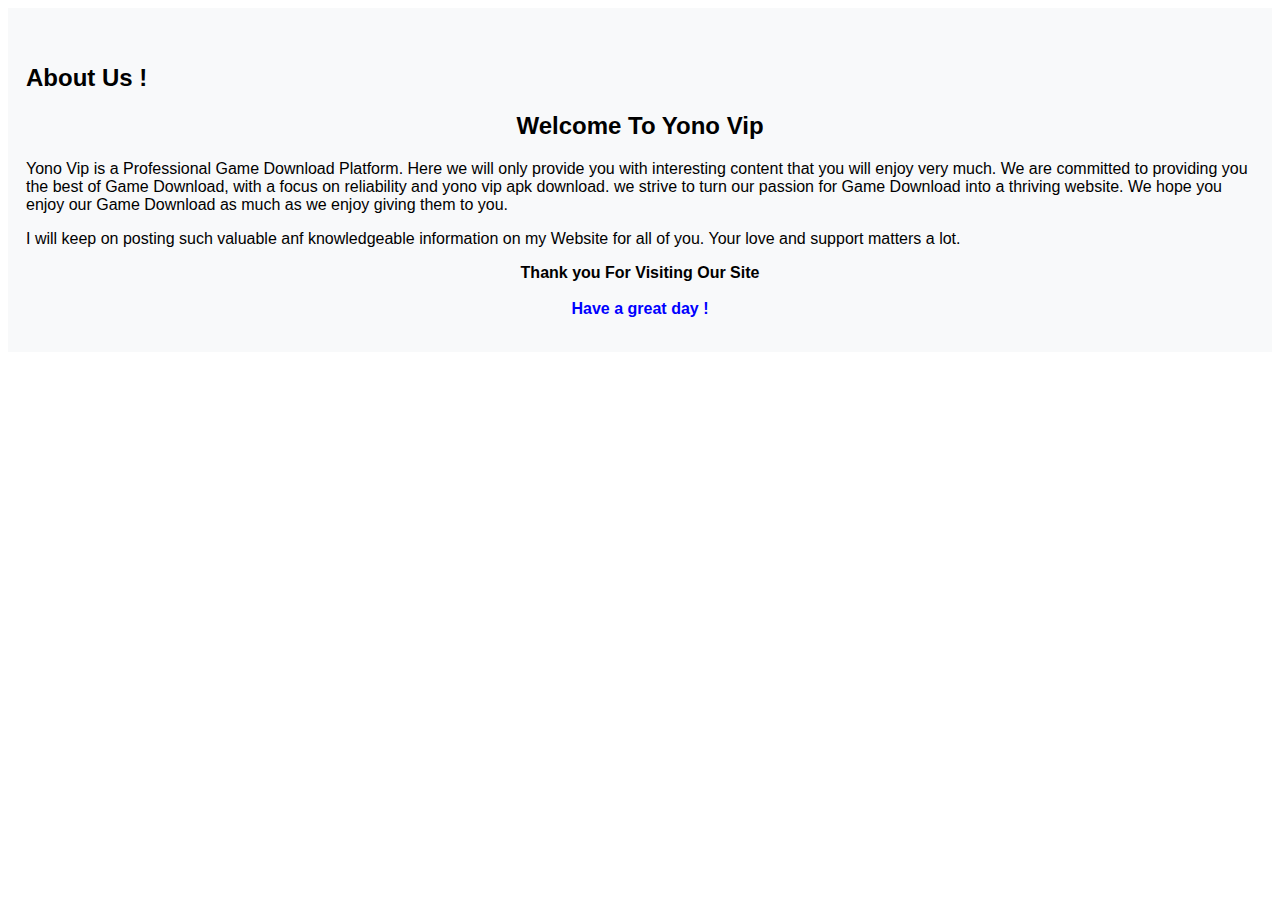
<file: about.html>
<!DOCTYPE html>
<html lang="en">
<head>
    <meta charset="UTF-8">
    <meta name="viewport" content="width=device-width, initial-scale=1.0">
    <title>Contact Us - YONO VIP</title>
    <meta name="keywords" content=" yono vip about, yono vip about us page, yono vip about page,">
    <meta name="description" content="This is Yono-vip.app about us page. If you want to know about yono vip application than yon can donwload yono vip app">
    <meta name="author" content="YONO VIP">
    <meta name="robots" content="index, follow">
    <meta name="language" content="en">
    <meta name="geo.region" content="IN">
    <meta name="geo.placename" content="India">

    <meta property="og:title" content="YONO VIP (New) Get ₹1100 Sing Up Bonus With Minimum Withdrawal ₹100 | Yono Vip">
    <meta property="og:description" content="Yono Vip Apk Download and Win 100% Real Cash. YONO Vip Sign Up Bonus is ₹1100. Download Now And Win Real Cash Daily">
    <meta property="og:image" content="Images/Main Image/yono vip.webp">
    <meta property="og:url" content="https://yono-vip.app/">

    <meta name="twitter:card" content="summary_large_image">
    <meta name="twitter:title" content="YONO VIP (New) Get ₹1100 Sing Up Bonus With Minimum Withdrawal ₹100 | Yono Vip">
    <meta name="twitter:description" content="Yono Vip Apk Download and Win 100% Real Cash. YONO Vip Sign Up Bonus is ₹1100. Download Now And Win Real Cash Daily">
    <meta name="twitter:image" content="Images/Main Image/yono vip.webp">
    
    <link rel="icon" type="image/webp" href="Images/Main Image/yono vip.webp">
    <link rel="canonical" href="https://yono-vip.app/">
    
        
    <!-- Google Site Verification -->
    <meta name="google-site-verification" content="Tin7jgO8Iankj8-pM3RXvmorYO8xKaQ34vveGok3oCU" />

</head>
<body>
    <main>
    <div style="font-family: Sans-serif ;background-color:rgb(248,249,250);padding:18px;color:black"><br><h2 style="font-family: Sans-serif ;color:black;">About Us !</h2>
        <h2 style="font-family: Sans-serif ;text-align: center;">Welcome To <span id="W_Name1" >Yono Vip</span></h2>
        <p><span id="W_Name2">Yono Vip</span> is a Professional <span id="W_Type1">Game Download</span> Platform. Here we will only provide you with interesting content that you will enjoy very much. We are committed to providing you the best of <span id="W_Type2">Game Download</span>, with a focus on reliability and <span id="W_Spec">yono vip apk download</span>. we strive to turn our passion for <span id="W_Type3">Game Download</span> into a thriving website. We hope you enjoy our <span id="W_Type4">Game Download</span> as much as we enjoy giving them to you.</p>
        <p>I will keep on posting such valuable anf knowledgeable information on my Website for all of you. Your love and support matters a lot.</p>
        <p style="font-weight: bold; text-align: center;">Thank you For Visiting Our Site<br><br>
        <span style="color: blue; font-size: 16px; font-weight: bold; text-align: center;">Have a great day !</span></p></div><br><br>

    </main>
</body>
</html>
</file>
<file: styles.css>
body {
    margin: 0;
    font-family: Arial, sans-serif;
    background-color: #f4f4f4;
    background-image: url('Images/Main Image/Yono Vip App Download .webp'); /* Background image */
    background-size: 100% auto; /* Width will be 100% of the screen, height will adjust automatically */
    background-position: top center; /* Position the image at the top center */
    background-repeat: no-repeat; /* Ensure the image does not repeat */
    background-attachment: fixed; /* Keep image fixed in background */
    background-attachment: scroll; /* Image scrolls with the page content */
}
    
    body {
        margin: 0;
        font-family: Arial, sans-serif;
    }
    
    header {
        background-color: #2b4623;
        color: white;
        padding: 10px;
        box-sizing: border-box;
    }
    
    .container {
        display: flex;
        align-items: center;
        justify-content: space-between;
        max-width: 1200px;
        margin: 0 auto;
        
    }
    
    .logo {
        display: flex;
        align-items: center;
        
    }
    
    .logo img {
        height: 75px; /* Adjust as needed */
        margin-right: 20px;
        border: 2px solid #ffee00; /* White border with 5px width */
        border-radius: 20px;       /* Rounded corners with 10px radius */
        box-sizing: border-box;    /* Ensure padding and border are included in the image's dimensions */
    }
    
    .app-info h1 {
        margin: 0;
        font-size: 20px; /* Adjust as needed */
    }
    
    .app-info p {
        margin: 0;
        padding-top: 0.2rem;
        color: #0ff1a6;
        font-size: 15px; /* Adjust as needed */
    }
    
    .navbar {
        display: none; /* Hide navbar by default for mobile view */
    }
    
    .navbar ul {
        list-style-type: none;
        margin: 0;
        padding: 0;
        display: flex;
        flex-direction: row; /* Align items horizontally for PC */
    }
    
    .navbar li {
        margin: 0 20px;
        font-size: 1.5rem;
    }
    
    .navbar a {
        color: white;
        text-decoration: none;
    }
    
    .download-btn {
        background-color: #f1c40f;
        color: #fffefe;
        padding: 10px 20px;
        text-decoration: none;
        border-radius: 5px;
        text-align: center;
        
    }
    
    .app-container {
        margin-top: 51remrem;
    }





    .container2 {
        max-width: 1200px;
        margin: 0 auto;
        padding: 20px;
        background-color: #f4f4f4;
        
    }
    .title {
        text-align: center;
        font-size: 2.5em;
        color: #333;
        margin-bottom: 40px;
        font-family: 'Roboto', sans-serif;
    }
    .card-grid {
        display: flex;
        flex-wrap: wrap;
        gap: 20px;
        justify-content: center;
    }
    .card {
        background: #ffffff;
        border-radius: 12px;
        overflow: hidden;
        box-shadow: 0 4px 8px rgba(0,0,0,0.1);
        transition: all 0.3s ease;
        width: calc(23% - 20px); /* Default for large screens */
        margin: 10px;
        text-align: center;
    }
    .card:hover {
        box-shadow: 0 6px 12px rgba(0,0,0,0.2);
        transform: scale(1.03);
    }
    .card img {
        width: 8rem;
        height: auto;
        border: 3px solid #00eeff;
        border-radius: 30%;
        margin-top: 1rem;
        }
    .card-content {
        padding: 20px;
    }
    .card-content h3 {
        font-size: 1.8em;
        color: #007bff;
        margin: 15px 0;
        font-family: 'Roboto', sans-serif;
    }
    .card-content .section {
        margin: 15px 0;
    }
    .section h4 {
        font-size: 1.2em;
        color: #333;
        margin: 10px 0;
        font-family: 'Roboto', sans-serif;
    }
    .section p {
        font-size: 1em;
        color: #666;
    }
    .sign-up-bonus {
        color: #28a745; /* Green color for bonus */
        font-weight: 600;
    }
    .minimum-withdrawal {
        color: #dc3545; /* Red color for withdrawal */
        font-weight: 600;
    }
    .expandable {
        display: -webkit-box;
        -webkit-box-orient: vertical;
        -webkit-line-clamp: 3;
        overflow: hidden;
        text-overflow: ellipsis;
        line-height: 1.6;
        max-height: 4.8em;
        margin-bottom: 15px;
        color: #666;
    }
    .expandable.expand {
        -webkit-line-clamp: unset;
        max-height: unset;
    }
    .btn {
        background-color: #007bff;
        color: #fff;
        padding: 12px 24px;
        border: none;
        border-radius: 5px;
        cursor: pointer;
        text-align: center;
        display: inline-block;
        font-size: 1em;
        margin-top: 1.2rem;
        text-decoration: none;
        transition: background-color 0.3s ease, transform 0.3s ease;
    }
    .btn:hover {
        background-color: #0056b3;
        transform: scale(1.05);
    }
   


  




.icon-container {
    position: fixed;
    top: 50%;
    transform: translateY(-50%);
    width: 48px;    
    right: 0;
    z-index: 100;
    border-radius: 15px;
    background-color: #3e3e3e;
    padding: 3px;
}

.icon-container ul li {
    width: 48px;
    height: 48px;
    float: left;
    position: relative;
    border-bottom: 1px solid #444;
}

.icon-container ul li .icon-box {
    position: absolute;
    width: 48px;
    height: 48px;
    top: 0;
    right: 0;
    transition: all 0.3s;
    background: #000;
    border-radius: 10%;
    opacity: 0.8;
    filter: Alpha(opacity=80);
    color: #fff;
    font: 14px/48px "";
    overflow: hidden;
    display: flex;
    align-items: center;
    flex-direction: row;
    justify-content: center;
}

.icon-container ul li .icon-box img {
    width: 40px;
}

.icon-container ul li img {
    float: left;
}

.icon-container ul {
    margin-top: 0;
    padding: 0;
    list-style: none;
}


.centered-image {
    position: absolute; /* Fix to the viewport */
    display: none;
    top: 85%; /* Vertical center */
    left: 50%; /* Horizontal center */
    transform: translate(-50%, -50%); /* Adjust for exact center */
    width: 200px; /* Width of the image */
    height: auto; /* Maintain aspect ratio */
    z-index: 1000; /* Ensure it is on top */

}

/* Apply animation to the image */
.centered-image img {
    
    width: 100%; /* Responsive width */
    height: auto;
    animation: zoom 5s infinite; /* Apply keyframe animation */
}

/* Keyframe animation for zooming in and out */
@keyframes zoom {
    0% {
        transform: scale(1); /* Initial size */
    }
    50% {
        transform: scale(1.2); /* Zoomed in */
    }
    100% {
        transform: scale(1); /* Zoomed out to original size */
    }
}

.hed1 {
    font-size: 20px; /* Default font size */
    color: red; /* Default text color */
    border-style: double solid;
    height: auto;
    width: 100%;
    margin: auto;
    padding: 5px;
    display: inline-block;
    background-color: #FFEBEB;
    border-width: 5px;
    box-sizing: border-box;
    margin-bottom: 20px;
}



footer {
    background-color: #170c29; /* आपके पसंदीदा रंग के अनुसार */
    color: white;
    padding: 20px 0;
  }
  
  .footer-container {
    display: flex;
    flex-wrap: wrap;
    justify-content: space-around;
    text-align: center;
    max-width: 1200px;
    margin: 0 auto;
    font-family: Arial, sans-serif;
    
  }
  
  .footer-section {
    flex: 1;
    min-width: 250px;
    margin: 10px;
    font-family: Georgia;
  }
  
  .footer-section h4 {
    font-size: 18px;
    margin-bottom: 15px;
    
  }
  
  .footer-section p {
    font-size: 14px;
    line-height: 1.6;
    font-family: Verdana;
  }


  .social-icons img {
    width: 30px;
    height: 30px;
    transition: transform 0.3s ease; /* Smooth transition effect */
}

.social-icons img:hover {
    transform: scale(1.2); /* Scale the icon to 120% on hover */
}

  
  .social-icons {
    display: flex;
    justify-content: center;
    gap: 15px;
  }
  
  .footer-bottom {
    text-align: center;
    padding: 10px 0;
    font-family: Georgia;
    background-color: #3a177279; /* थोड़ा डार्क शेड */
  }
  
 
     /* Specific styling for the main-table-container class */
     .main-table-container {
        width: 90%;
        max-width: 1200px;
        margin: 50px auto;
        padding: 20px;
        border: 2px solid #751a0c;
        border-radius: 10px;
        box-shadow: 0 4px 8px rgba(0, 0, 0, 0.2);
        background-color: #ffffff;
        overflow-x: auto; /* Horizontal scrolling for small screens */
    }

    /* Styling only for the table inside .main-table-container */
    .main-table-container table {
        width: 100%;
        border-collapse: collapse;
        font-size: 1rem;
    }

    .main-table-container th,
    .main-table-container td {
        padding: 12px;
        text-align: center;
        border-bottom: 1px solid #ddd;
    }

    .main-table-container th {
        background-color: #007bff;       
        color: white;
        font-weight: bold;
    }

    .main-table-container tr:nth-child(odd) {
        background-color: #ffffff;
    }

    .main-table-container tr:nth-child(even) {
        background-color: #f1f1f1;
    }

    .main-table-container .header-row th {
        font-size: 1.2rem;
    }




  /* Mobile (max-width: 768px) */
@media (max-width: 768px) {
    .card {
        width: calc(100% - 20px); /* Full width for mobile */
    }

    .container2 {
        margin-top: 42rem;
    }

    .hed1 {
        font-size: 18px; /* Adjust font size for medium screens */
    }

    .footer-container {
        flex-direction: column;
    }

    .footer-section {
        margin-bottom: 20px;
    }

    .main-table-container .header-row th {
        font-size: 1rem;
    }

    .main-table-container th,
    .main-table-container td {
        font-size: 0.9rem;
        padding: 10px;
    }

    .centered-image {
        display: block; /* Show only on mobile devices */
    }
}

/* Tablet (min-width: 769px) and (max-width: 1024px) */
@media (min-width: 769px) and (max-width: 1024px) {
    .card {
        width: calc(45% - 20px); /* Two cards on tablets */
    }

    .container2 {
        margin-top: 80rem;
    }
}

/* Laptops (min-width: 1025px) and (max-width: 1200px) */
@media (min-width: 1025px) and (max-width: 1200px) {
    .card {
        width: calc(30% - 20px); /* Three cards on laptops */
    }

    .container2 {
        margin-top: 90rem;
    }
}

/* Large screens (min-width: 1201px) */
@media (min-width: 1201px) {
    .card {
        width: calc(23% - 20px); /* Four cards on larger screens */
    }

    .container2 {
        margin-top: 155rem;
    }
}

/* Tablet and laptop styles (min-width: 768px) */
@media (min-width: 768px) {
    .logo img {
        height: 80px; /* Adjust as needed */
    }

    .download-button {
        margin-top: 10px;
    }

    .app-info h1 {
        font-size: 2.5rem;
    }

    .app-info p {
        font-size: 1.4rem;
        margin-top: 1px;
    }

    .navbar {
        display: block; /* Show navbar on PC view */
    }

    .download-btn {
        margin-left: 20px; /* Ensure spacing on PC view */
        font-size: 1.5rem;
    }
}

/* Responsive design for screens (max-width: 1440px) */
@media (max-width: 1440px) {
    .heading {
        border-style: double solid;
        height: auto;
        width: 100%;
        margin: auto;
        padding: 5px;
        color: rgb(255, 0, 157);
        display: inline-block;
        background-color: #FFEBEB;
        border-width: 5px;
        box-sizing: border-box;
    }
}

/* Small screens (max-width: 480px) */
@media (max-width: 480px) {
    .hed1 {
        font-size: 16px; /* Adjust font size for small screens */
    }

    .main-table-container .header-row th {
        font-size: 0.9rem;
    }

    .main-table-container th,
    .main-table-container td {
        font-size: 0.8rem;
        padding: 8px;
    }
}
</file>
